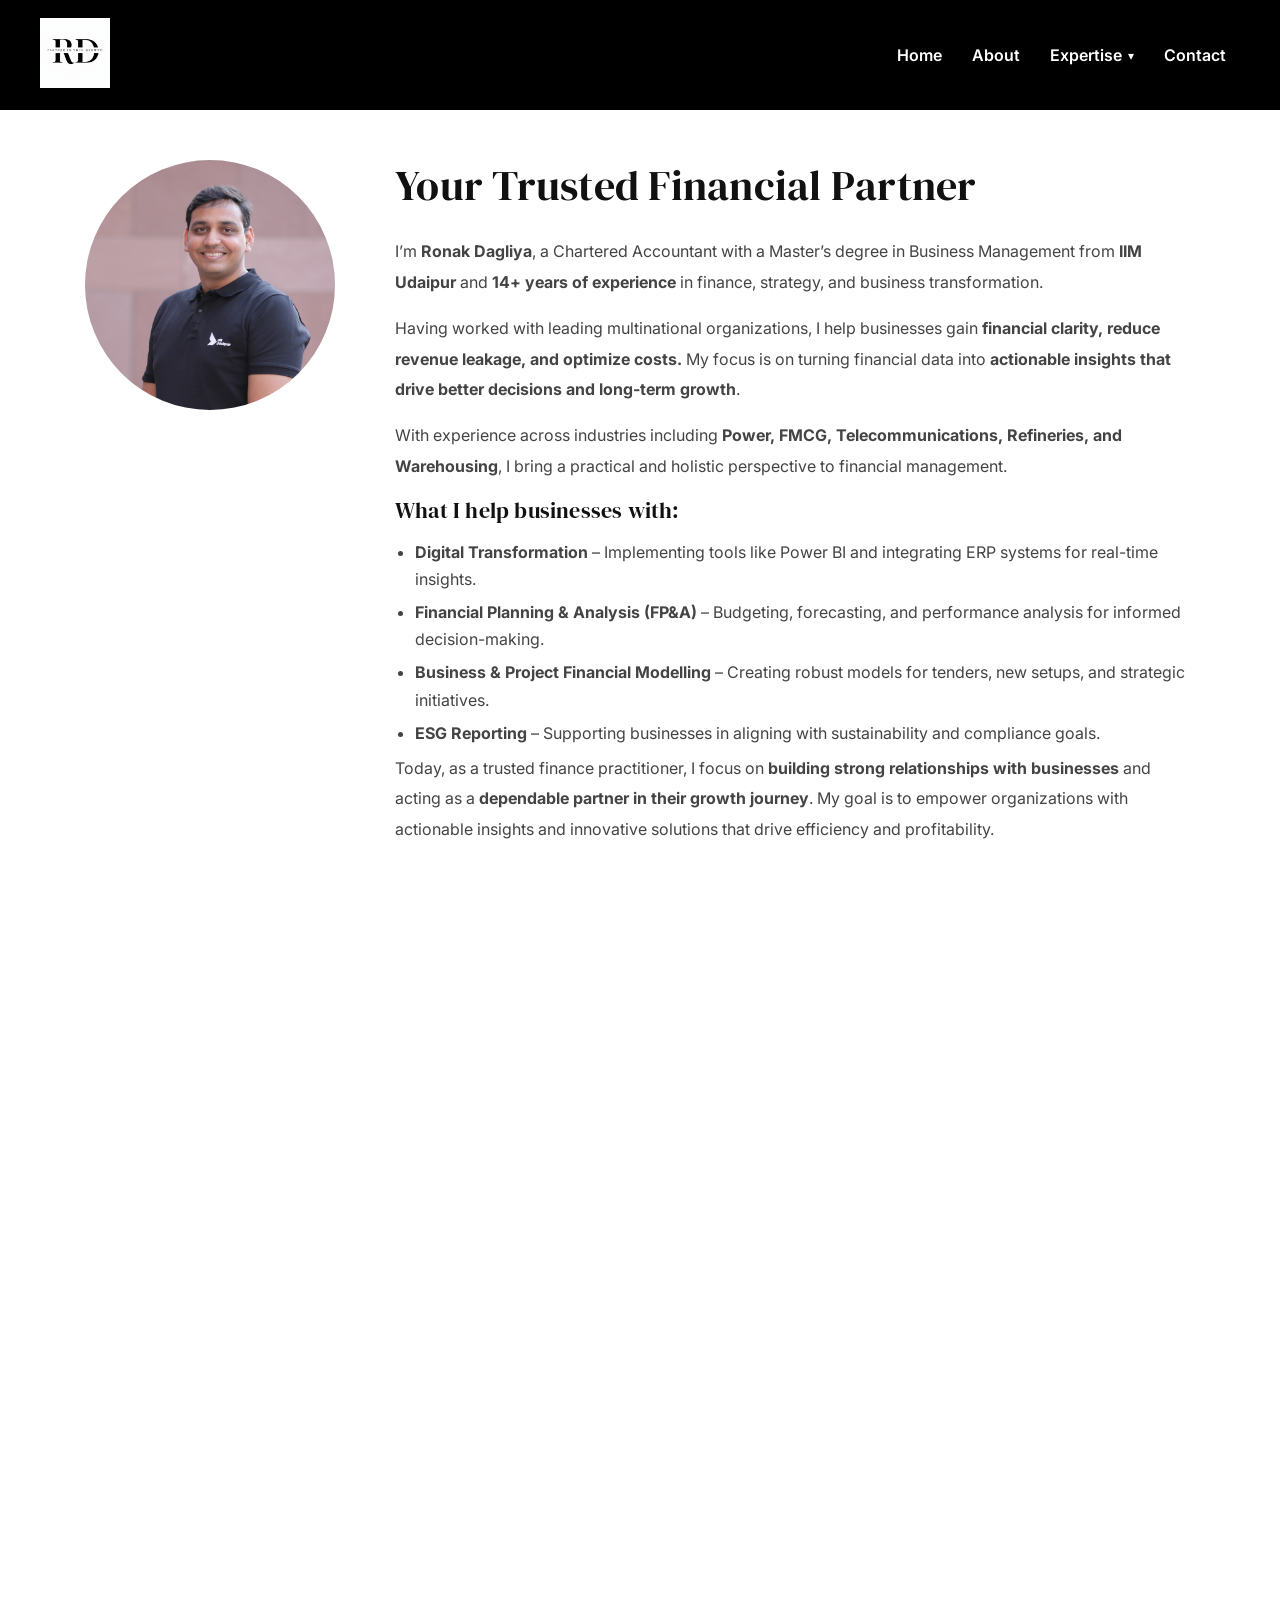
<file: about.html>
<!DOCTYPE html>
<html lang="en">
<head>
  <meta charset="UTF-8">

  <!-- Mobile responsiveness -->
  <meta name="viewport" content="width=device-width, initial-scale=1.0">

  <!-- Page Title -->
  <title>About Ronak Dagliya | Chartered Accountant</title>

  <!-- Meta Description -->
  <meta name="description" content="Learn more about Ronak Dagliya, a Chartered Accountant providing taxation, audit, compliance and financial advisory services for businesses and individuals.">

  <!-- Author -->
  <meta name="author" content="Ronak Dagliya">

  <!-- Search Engine Indexing -->
  <meta name="robots" content="index, follow">

  <!-- Open Graph (social media preview) -->
  <meta property="og:title" content="CA Ronak Dagliya | Chartered Accountant">
<meta property="og:description" content="Professional expertise in taxation, audit, compliance and financial advisory services.">
<meta property="og:type" content="website">
<meta property="og:url" content="https://caronakdagliya.com/">

<meta property="og:image" content="https://caronakdagliya.com/logo.png">
<meta property="og:image:secure_url" content="https://caronakdagliya.com/logo.png">
<meta property="og:image:type" content="image/png">
<meta property="og:image:width" content="1200">
<meta property="og:image:height" content="630">

<meta name="twitter:card" content="summary_large_image">
<meta name="twitter:image" content="https://caronakdagliya.com/logo.png">
  <!-- Fonts -->
  <link href="https://fonts.googleapis.com/css2?family=DM+Serif+Display&family=Inter:wght@400;500;600&display=swap" rel="stylesheet">

  <!-- Page Styles -->
  <link rel="stylesheet" href="about.css">
</head>

<body>

<!-- NAVBAR -->
<!-- NAVBAR -->
<nav class="navbar">

  <!-- LOGO OUTSIDE (same as homepage) -->
  <div class="brand">
    <a href="index.html"><img src="logo.png" alt="Logo"></a>
  </div>

  <ul class="nav-list" id="navMenu">

    <li class="nav-item"><a href="index.html">Home</a></li>

    <!-- FIXED ABOUT -->
    <li class="nav-item active">
      <a href="about.html">About</a>
    </li>

    <!-- EXACT HOMEPAGE STRUCTURE -->
    <li class="nav-item dropdown">

      <a href="expertise.html" class="expertise-link">
        Expertise
      </a>

      <span class="arrow expertise-toggle">▾</span>

      <ul class="dropdown-menu">
        <li><a href="BusinessDashboard.html">Business Dashboards</a></li>
        <li><a href="FinancialModelling.html">Financial Modelling</a></li>
        <li><a href="BusinessParterning.html">Business Partnering</a></li>
        <li><a href="BPO.html">Business Process Outsourcing</a></li>
        <li><a href="Project.html">Project Management</a></li>
      </ul>

    </li>

    <li class="nav-item"><a href="contact.html">Contact</a></li>

  </ul>

  <div class="menu-toggle">☰</div>

</nav>


<main class="container">

  <!-- ABOUT -->
  <section class="about-wrapper">
    <div class="about-photo">
      <img src="profilepic.jpg" alt="Profile">
    </div>

    <div class="about-text">
      <h2>Your Trusted Financial Partner</h2>
      <p>I’m <b>Ronak Dagliya</b>, a Chartered Accountant with a Master’s degree in Business Management from <b>IIM Udaipur</b> and <b>14+ years of experience</b> in finance, strategy, and business transformation.</p>
      <p>Having worked with leading multinational organizations, I help businesses gain <b>financial clarity, reduce revenue leakage, and optimize costs.</b> My focus is on turning financial data into <b>actionable insights that drive better decisions and long-term growth</b>.</p>
      <p>With experience across industries including <b>Power, FMCG, Telecommunications, Refineries, and Warehousing</b>, I bring a practical and holistic perspective to financial management.</p>
      <p></p>
      <h3>What I help businesses with:</h3>
      <ul class="about-list">
        <li><b>Digital Transformation</b> – Implementing tools like Power BI and integrating ERP systems for real-time insights.</li>
        <li><b>Financial Planning & Analysis (FP&A)</b> – Budgeting, forecasting, and performance analysis for informed decision-making.</li>
        <li><b>Business & Project Financial Modelling</b> – Creating robust models for tenders, new setups, and strategic initiatives.</li>
        <li><b>ESG Reporting</b> – Supporting businesses in aligning with sustainability and compliance goals.</li>
      </ul>
      <p>Today, as a trusted finance practitioner, I focus on <b>building strong relationships with businesses</b> and acting as a <b>dependable partner in their growth journey</b>. My goal is to empower organizations with actionable insights and innovative solutions that drive efficiency and profitability.</p>

    </div>
  </section>

  <!-- EDUCATION -->
<section class="journey-block">

<h2>Education</h2>

<div class="journey-cards">

<div class="journey-card">
<h3>Chartered Accountant</h3>
<span>2008 – 2011</span>
<p>Taxation, audit and accounting.</p>
</div>

<div class="journey-card">
<h3>MBA — IIM Udaipur</h3>
<span>2022-2024</span>
<p>Strategy, leadership and decision-making.</p>
</div>

<div class="journey-card">
<h3>CPA</h3>
<span>Ongoing</span>
<p>US taxation, auditing and accounting.</p>
</div>

<div class="journey-card">
<h3>Continuous Learning</h3>
<span>Ongoing</span>
<p>Upskilling in advisory, finance and digital tools.</p>
</div>

</div>

</section>


<!-- PROFESSIONAL JOURNEY -->
<section class="journey-block">

<h2>Professional Journey</h2>

<div class="journey-cards">

<div class="journey-card">
<h3>PwC</h3>
<span>Early Career: 2008 - 2012</span>
<p>Audits - Statutory, SOX, Foreign reportings</p>
</div>

<div class="journey-card">
<h3>L&T</h3>
<span>2012 - 2016</span>
<p>MIS, project management, AR, Treasury</p>
</div>

<div class="journey-card">
<h3>Secure Meters</h3>
<span>2016 - 2025</span>
<p>Business Partnering, MIS and Treasury</p>
</div>

<div class="journey-card">
<h3>BG Advisors</h3>
<span>Nov 2025 – Present</span>
<p>Partnered advisory practice supporting businesses</p>
</div>

</div>

</section>

</main>

<footer class="site-footer">
  <p>© 2026 Ronak Dagliya | Chartered Accountants</p>
  <p>Udaipur, Rajasthan</p>
</footer>

<script>
const toggle = document.querySelector(".menu-toggle");
const nav = document.querySelector(".nav-list");

toggle.addEventListener("click", () => {
    nav.classList.toggle("mobile-open");
});

// dropdown arrow click
document.querySelectorAll(".expertise-toggle").forEach(arrow => {
    arrow.addEventListener("click", function(e) {

        if(window.innerWidth <= 768){
            e.preventDefault();
            e.stopPropagation();

            const dropdown = this.closest(".dropdown");
            dropdown.classList.toggle("open");
        }

    });
});
</script>

</body>
</html>
</file>
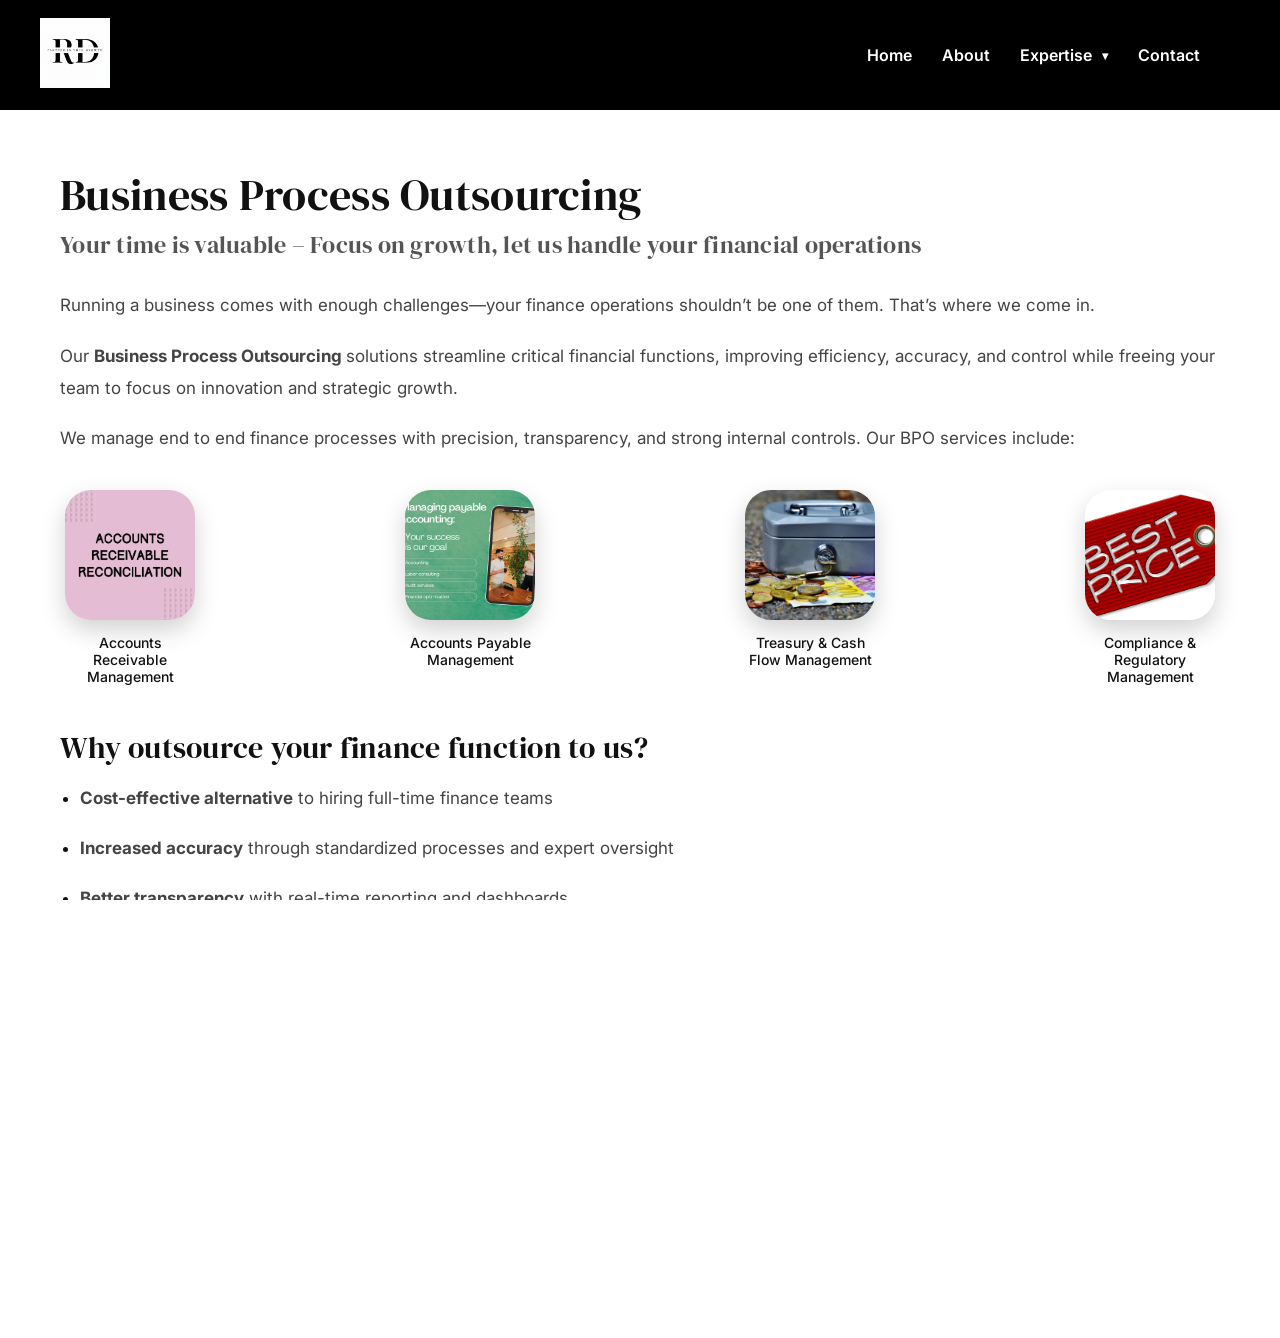
<file: BPO.html>
<!DOCTYPE html>
<html lang="en">
<head>
  <meta charset="UTF-8">

  <!-- Mobile responsiveness -->
  <meta name="viewport" content="width=device-width, initial-scale=1.0">

  <!-- Page Title -->
  <title>Business Process Outsourcing | CA Ronak Dagliya</title>

  <!-- Meta Description -->
  <meta name="description" content="Business Process Outsourcing services by Chartered Accountant Ronak Dagliya including accounting support, financial management, compliance handling and operational efficiency for businesses.">

  <!-- Author -->
  <meta name="author" content="Ronak Dagliya">

  <!-- Search Engine Indexing -->
  <meta name="robots" content="index, follow">

  <!-- Open Graph (social preview) -->
  <meta property="og:title" content="CA Ronak Dagliya | Chartered Accountant">
<meta property="og:description" content="Professional expertise in taxation, audit, compliance and financial advisory services.">
<meta property="og:type" content="website">
<meta property="og:url" content="https://caronakdagliya.com/">

<meta property="og:image" content="https://caronakdagliya.com/logo.png">
<meta property="og:image:secure_url" content="https://caronakdagliya.com/logo.png">
<meta property="og:image:type" content="image/png">
<meta property="og:image:width" content="1200">
<meta property="og:image:height" content="630">

<meta name="twitter:card" content="summary_large_image">
<meta name="twitter:image" content="https://caronakdagliya.com/logo.png">

  <!-- Fonts -->
  <link href="https://fonts.googleapis.com/css2?family=DM+Serif+Display&family=Inter:wght@400;500;600&display=swap" rel="stylesheet">

  <!-- Page Styles -->
  <link rel="stylesheet" href="BusinessDashboard.css">
</head>

<body>

<!-- NAVBAR -->
<nav class="navbar">
  <div class="brand">
    <a href="index.html"><img src="logo.png" alt="Logo"></a>
  </div>
<ul class="nav-list" id="navMenu">



<li class="nav-item"><a href="index.html">Home</a></li>
<li class="nav-item"><a href="about.html">About</a></li>

<li class="nav-item dropdown">
<a href="expertise.html" class="expertise-link">
        Expertise
      </a>

      <span class="arrow expertise-toggle">▾</span>


<ul class="dropdown-menu">
<li><a href="BusinessDashboard.html">Business Dashboards</a></li>
<li><a href="FinancialModelling.html">Financial Modelling</a></li>
<li><a href="BusinessParterning.html">Business Partnering</a></li>
<li  class="active"><a href="BPO.html">Business Process Outsourcing</a></li>
<li><a href="Project.html">Project Management</a></li>
</ul>

</li>

<li class="nav-item"><a href="contact.html">Contact</a></li>

</ul>
<div class="menu-toggle">☰</div>
</nav>

<!-- MAIN -->
<main class="container">

<section class="service-hero">

<h1>Business Process Outsourcing</h1>
<h2>Your time is valuable – Focus on growth, let us handle your financial operations</h2>

</section>


<section class="service-content">

<p>
Running a business comes with enough challenges—your finance operations shouldn’t be one of them. That’s where we come in.
</p>

<p>
  Our <b>Business Process Outsourcing </b>solutions streamline critical financial functions, improving efficiency, accuracy, and control while freeing your team to focus on innovation and strategic growth.
</p>

<p>
  We manage end to end finance processes with precision, transparency, and strong internal controls. Our BPO services include:
</p>




<div class="kpi-grid">

<div class="kpi-item" data-tooltip="Efficient invoicing and collections to maintain healthy cash flow.">
<img src="outsourcing1.png">
<span>Accounts Receivable Management  </span>
</div>

<div class="kpi-item" data-tooltip="We streamline vendor payments, expense tracking, and approval workflows to improve cost control and supplier relationships.">
<img src="outsourcing2.png">
<span>Accounts Payable Management  </span>
</div>

<div class="kpi-item" data-tooltip="Cash monitoring, fund allocation, and liquidity planning to maintain strong financial stability.">
<img src="outsourcing3.jpg">
<span>Treasury & Cash Flow Management  </span>
</div>

<div class="kpi-item" data-tooltip="End-to-end compliance management to keep your business fully compliant.">
<img src="outsourcing4.jpg">
<span>Compliance & Regulatory Management</span>
</div>



</div>

<h3 class="section-heading">Why outsource your finance function to us?</h3>

<ul>
  <li><p><b>Cost-effective alternative</b> to hiring full-time finance teams</p></li>
  <li><p><b>Increased accuracy</b> through standardized processes and expert oversight</p></li>
  <li><p><b>Better transparency</b> with real-time reporting and dashboards</p></li>
  <li><p><b>Reduced operational workload</b>, allowing focus on strategic priorities</p></li>
  <li><p><b>Scalable solutions</b> that grow with your business</p></li>
  <li><p><b>Reliable, error-free financial management</b></p></li>
</ul>

<p>
If you’re looking for a partner who cares about your business as much as you do, we’re here to help. Our goal is to make your day to day easier, your processes smoother, and your financial management more reliable. Let us take the operational load off your plate, so you can focus on building, scaling, and doing the work you love. <b>We act as your finance team with optimised cost and 100% accountability</b>.
</p>


</section>

</main>


<footer class="site-footer">
<p>© 2026 Ronak Dagliya | Chartered Accountants</p>
<p>Udaipur, Rajasthan</p>
</footer>

<script>
const toggle = document.querySelector(".menu-toggle");
const nav = document.querySelector(".nav-list");

toggle.addEventListener("click", () => {
    nav.classList.toggle("mobile-open");
});

// dropdown arrow click
document.querySelectorAll(".expertise-toggle").forEach(arrow => {
    arrow.addEventListener("click", function(e) {

        if(window.innerWidth <= 768){
            e.preventDefault();
            e.stopPropagation();

            const dropdown = this.closest(".dropdown");
            dropdown.classList.toggle("open");
        }

    });
});
</script>

</body>
</html>
</file>
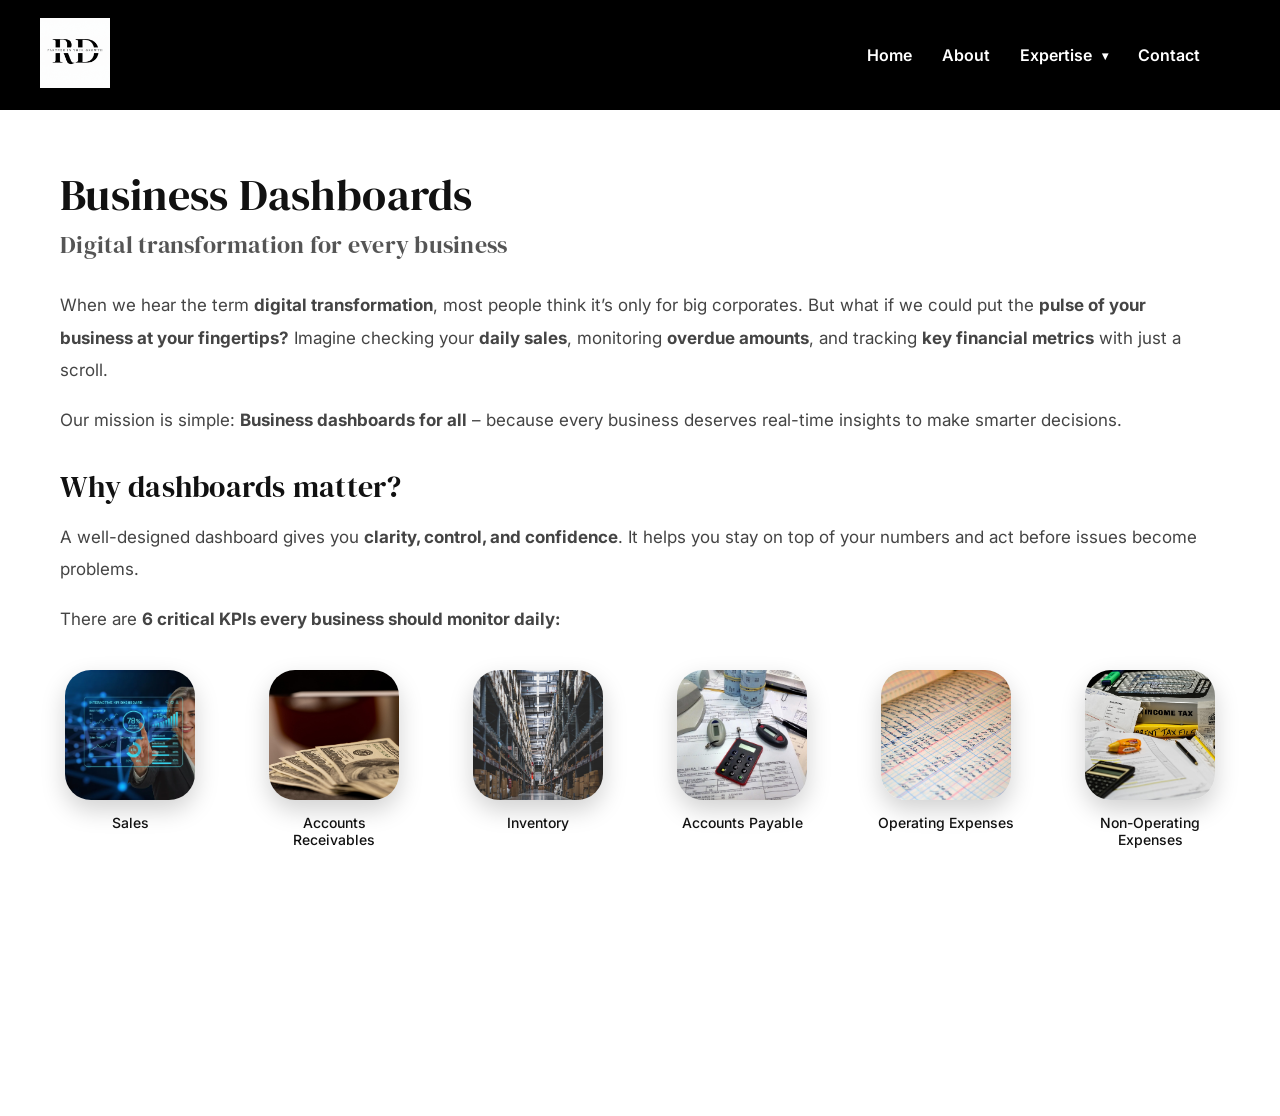
<file: BusinessDashboard.html>
<!DOCTYPE html>
<html lang="en">
<head>
  <meta charset="UTF-8">

  <!-- Mobile responsiveness -->
  <meta name="viewport" content="width=device-width, initial-scale=1.0">

  <!-- Page Title -->
  <title>Business Dashboards | CA Ronak Dagliya</title>

  <!-- Meta Description -->
  <meta name="description" content="Interactive business dashboards by Chartered Accountant Ronak Dagliya providing real-time insights into financial performance, costs, margins and key business metrics.">

  <!-- Author -->
  <meta name="author" content="Ronak Dagliya">

  <!-- Search Engine Indexing -->
  <meta name="robots" content="index, follow">

  <!-- Open Graph (social preview) -->
  <meta property="og:title" content="CA Ronak Dagliya | Chartered Accountant">
<meta property="og:description" content="Professional expertise in taxation, audit, compliance and financial advisory services.">
<meta property="og:type" content="website">
<meta property="og:url" content="https://caronakdagliya.com/">

<meta property="og:image" content="https://caronakdagliya.com/logo.png">
<meta property="og:image:secure_url" content="https://caronakdagliya.com/logo.png">
<meta property="og:image:type" content="image/png">
<meta property="og:image:width" content="1200">
<meta property="og:image:height" content="630">

<meta name="twitter:card" content="summary_large_image">
<meta name="twitter:image" content="https://caronakdagliya.com/logo.png">

  <!-- Fonts -->
  <link href="https://fonts.googleapis.com/css2?family=DM+Serif+Display&family=Inter:wght@400;500;600&display=swap" rel="stylesheet">

  <!-- Page Styles -->
  <link rel="stylesheet" href="BusinessDashboard.css">
</head>

<body>

<!-- NAVBAR -->
<nav class="navbar">
  <div class="brand">
    <a href="index.html"><img src="logo.png" alt="Logo"></a>
  </div>
<ul class="nav-list" id="navMenu">



<li class="nav-item"><a href="index.html">Home</a></li>
<li class="nav-item"><a href="about.html">About</a></li>

<li class="nav-item dropdown">
<a href="expertise.html" class="expertise-link">
        Expertise
      </a>

      <span class="arrow expertise-toggle">▾</span>


<ul class="dropdown-menu">
<li class="active"><a href="BusinessDashboard.html">Business Dashboards</a></li>
<li><a href="FinancialModelling.html">Financial Modelling</a></li>
<li><a href="BusinessParterning.html">Business Partnering</a></li>
<li><a href="BPO.html">Business Process Outsourcing</a></li>
<li><a href="Project.html">Project Management</a></li>
</ul>

</li>

<li class="nav-item"><a href="contact.html">Contact</a></li>

</ul>
<div class="menu-toggle">☰</div>
</nav>

<!-- MAIN -->
<main class="container">

<section class="service-hero">

<h1>Business Dashboards</h1>
<h2>Digital transformation for every business</h2>

</section>


<section class="service-content">

<p>
When we hear the term <b>digital transformation</b>, most people think it’s only for big corporates. But what if we could put the <b>pulse of your business at your fingertips?</b> Imagine checking your <b>daily sales</b>, monitoring <b>overdue amounts</b>, and tracking <b>key financial metrics</b> with just a scroll.
</p>

<p>
Our mission is simple: <b>Business dashboards for all</b> – because every business deserves real-time insights to make smarter decisions.
</p>

<h3 class="section-heading">Why dashboards matter?</h3>

<p>
A well-designed dashboard gives you <b>clarity, control, and confidence</b>. It helps you stay on top of your numbers and act before issues become problems.
</p>

<p>
There are <b>6 critical KPIs every business should monitor daily:</b>
</p>

<div class="kpi-grid">

<div class="kpi-item" data-tooltip="Track revenue trends and identify growth opportunities.">
<img src="dashboard1.webp">
<span>Sales</span>
</div>

<div class="kpi-item" data-tooltip="Monitor overdue payments and improve cash flow.">
<img src="dashboard2.webp">
<span>Accounts Receivables</span>
</div>

<div class="kpi-item" data-tooltip="Optimize stock levels to reduce holding costs and avoid shortages.">
<img src="dashboard3.jpg">
<span>Inventory</span>
</div>

<div class="kpi-item" data-tooltip="Manage vendor payments and maintain healthy relationships.">
<img src="dashboard4.jpg">
<span>Accounts Payable</span>
</div>

<div class="kpi-item" data-tooltip="Keep a close eye on costs to maintain profitability.">
<img src="dashboard5.jpg">
<span>Operating Expenses</span>
</div>

<div class="kpi-item" data-tooltip="Identify and control expenses that don’t directly contribute to operations.">
<img src="dashboard6.jpg">
<span>Non-Operating Expenses</span>
</div>

</div>


<p>
We design <b>custom dashboards</b> using tools like <b>Power BI</b>, integrated with your ERP or accounting systems, to give you <b>real-time visibility</b> into these KPIs.
</p>

</section>

</main>


<footer class="site-footer">
<p>© 2026 Ronak Dagliya | Chartered Accountants</p>
<p>Udaipur, Rajasthan</p>
</footer>
<script>
const toggle = document.querySelector(".menu-toggle");
const nav = document.querySelector(".nav-list");

toggle.addEventListener("click", () => {
    nav.classList.toggle("mobile-open");
});

// dropdown arrow click
document.querySelectorAll(".expertise-toggle").forEach(arrow => {
    arrow.addEventListener("click", function(e) {

        if(window.innerWidth <= 768){
            e.preventDefault();
            e.stopPropagation();

            const dropdown = this.closest(".dropdown");
            dropdown.classList.toggle("open");
        }

    });
});
</script>
</body>
</html>
</file>
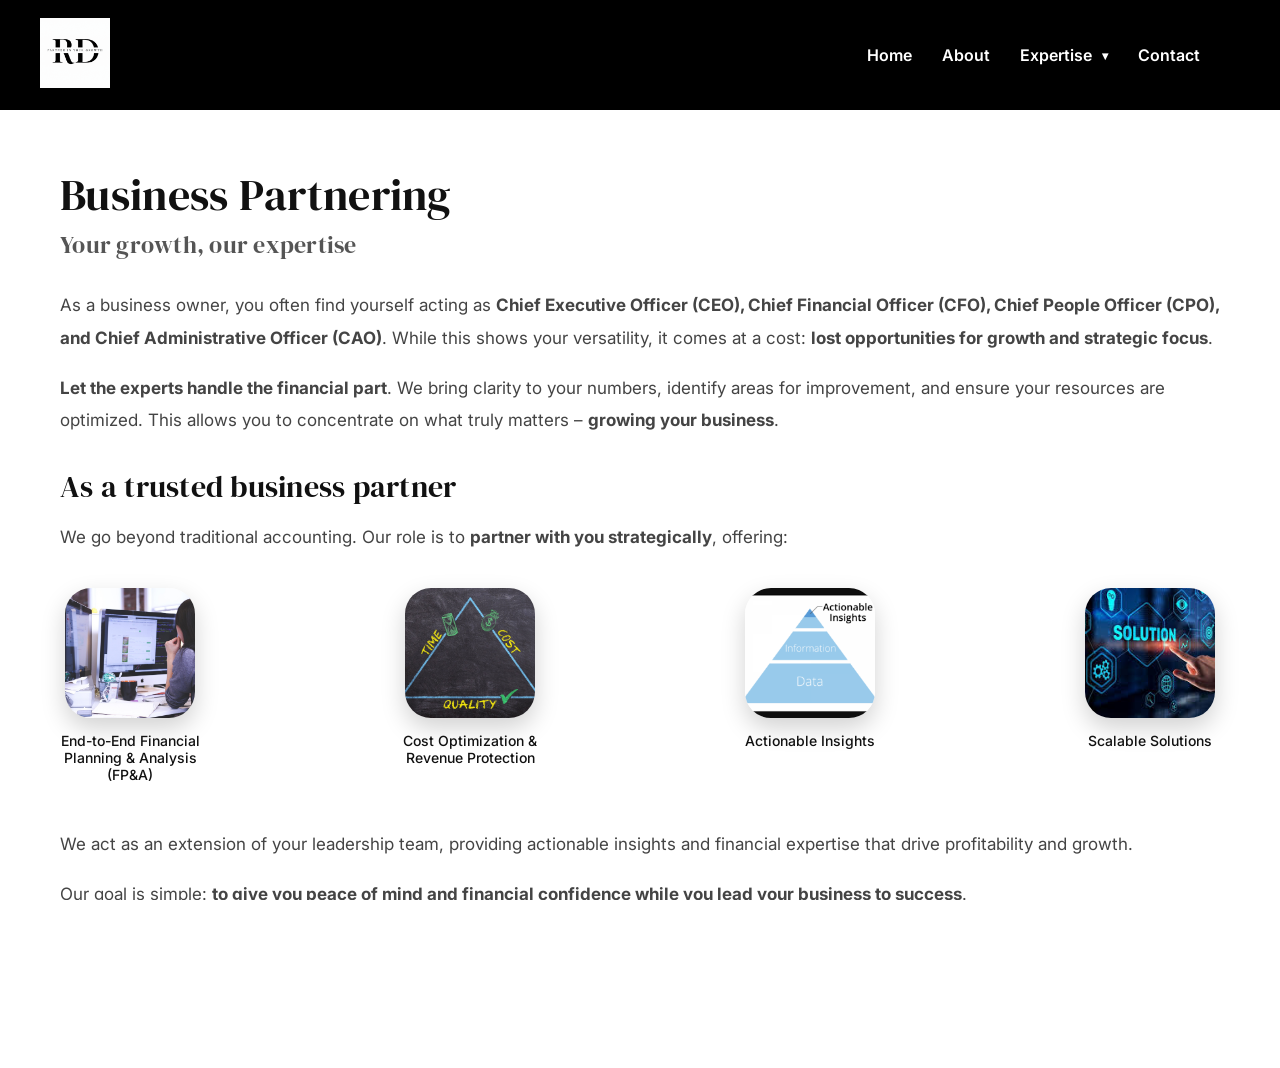
<file: BusinessParterning.html>
<!DOCTYPE html>
<html lang="en">
<head>
  <meta charset="UTF-8">

  <!-- Mobile responsiveness -->
  <meta name="viewport" content="width=device-width, initial-scale=1.0">

  <!-- Page Title -->
  <title>Business Partnering | CA Ronak Dagliya</title>

  <!-- Meta Description -->
  <meta name="description" content="Strategic business partnering services by Chartered Accountant Ronak Dagliya helping businesses improve financial planning, decision making and long-term growth.">

  <!-- Author -->
  <meta name="author" content="Ronak Dagliya">

  <!-- Search Engine Indexing -->
  <meta name="robots" content="index, follow">

  <!-- Open Graph (social preview) -->
  <meta property="og:title" content="CA Ronak Dagliya | Chartered Accountant">
<meta property="og:description" content="Professional expertise in taxation, audit, compliance and financial advisory services.">
<meta property="og:type" content="website">
<meta property="og:url" content="https://caronakdagliya.com/">

<meta property="og:image" content="https://caronakdagliya.com/logo.png">
<meta property="og:image:secure_url" content="https://caronakdagliya.com/logo.png">
<meta property="og:image:type" content="image/png">
<meta property="og:image:width" content="1200">
<meta property="og:image:height" content="630">

<meta name="twitter:card" content="summary_large_image">
<meta name="twitter:image" content="https://caronakdagliya.com/logo.png">
  <!-- Fonts -->
  <link href="https://fonts.googleapis.com/css2?family=DM+Serif+Display&family=Inter:wght@400;500;600&display=swap" rel="stylesheet">

  <!-- Page Styles -->
  <link rel="stylesheet" href="BusinessDashboard.css">
</head>

<body>

<!-- NAVBAR -->
<nav class="navbar">
  <div class="brand">
    <a href="index.html"><img src="logo.png" alt="Logo"></a>
  </div>
<ul class="nav-list" id="navMenu">



<li class="nav-item"><a href="index.html">Home</a></li>
<li class="nav-item"><a href="about.html">About</a></li>

<li class="nav-item dropdown">
<a href="expertise.html" class="expertise-link">
        Expertise
      </a>

      <span class="arrow expertise-toggle">▾</span>


<ul class="dropdown-menu">
<li><a href="BusinessDashboard.html">Business Dashboards</a></li>
<li><a href="FinancialModelling.html">Financial Modelling</a></li>
<li class="active"><a href="BusinessParterning.html">Business Partnering</a></li>
<li><a href="BPO.html">Business Process Outsourcing</a></li>
<li><a href="Project.html">Project Management</a></li>
</ul>

</li>

<li class="nav-item"><a href="contact.html">Contact</a></li>

</ul>
<div class="menu-toggle">☰</div>
</nav>

<!-- MAIN -->
<main class="container">

<section class="service-hero">

<h1>Business Partnering</h1>
<h2>Your growth, our expertise</h2>

</section>


<section class="service-content">

<p>
As a business owner, you often find yourself acting as <b>Chief Executive Officer (CEO), Chief Financial Officer (CFO), Chief People Officer (CPO), and Chief Administrative Officer (CAO)</b>. While this shows your versatility, it comes at a cost: <b>lost opportunities for growth and strategic focus</b>.
</p>

<p>
  <b>Let the experts handle the financial part</b>. We bring clarity to your numbers, identify areas for improvement, and ensure your resources are optimized. This allows you to concentrate on what truly matters – <b>growing your business</b>.
</p>



<h3 class="section-heading">As a trusted business partner</h3>

<p>We go beyond traditional accounting. Our role is to <b>partner with you strategically</b>, offering:</p>



<div class="kpi-grid">

<div class="kpi-item" data-tooltip="From budgeting and forecasting to performance tracking.">
<img src="partnering1.jpg">
<span>End-to-End Financial Planning & Analysis (FP&A) </span>
</div>

<div class="kpi-item" data-tooltip="Ensuring no leakage and maximum efficiency.">
<img src="partnering2.jpg">
<span>Cost Optimization & Revenue Protection  </span>
</div>

<div class="kpi-item" data-tooltip="Turning data into decisions that drive growth.">
<img src="partnering3.png">
<span>Actionable Insights</span>
</div>

<div class="kpi-item" data-tooltip="Whether you’re a startup or an established enterprise, we adapt to your needs.">
<img src="partnering4.jpg">
<span>Scalable Solutions</span>
</div>



</div>



<p>
We act as an extension of your leadership team, providing actionable insights and financial expertise that drive profitability and growth.
</p>
<p>Our goal is simple: <b>to give you peace of mind and financial confidence while you lead your business to success</b>.</p>

</section>

</main>


<footer class="site-footer">
<p>© 2026 Ronak Dagliya | Chartered Accountants</p>
<p>Udaipur, Rajasthan</p>
</footer>

<script>
const toggle = document.querySelector(".menu-toggle");
const nav = document.querySelector(".nav-list");

toggle.addEventListener("click", () => {
    nav.classList.toggle("mobile-open");
});

// dropdown arrow click
document.querySelectorAll(".expertise-toggle").forEach(arrow => {
    arrow.addEventListener("click", function(e) {

        if(window.innerWidth <= 768){
            e.preventDefault();
            e.stopPropagation();

            const dropdown = this.closest(".dropdown");
            dropdown.classList.toggle("open");
        }

    });
});
</script>

</body>
</html>
</file>
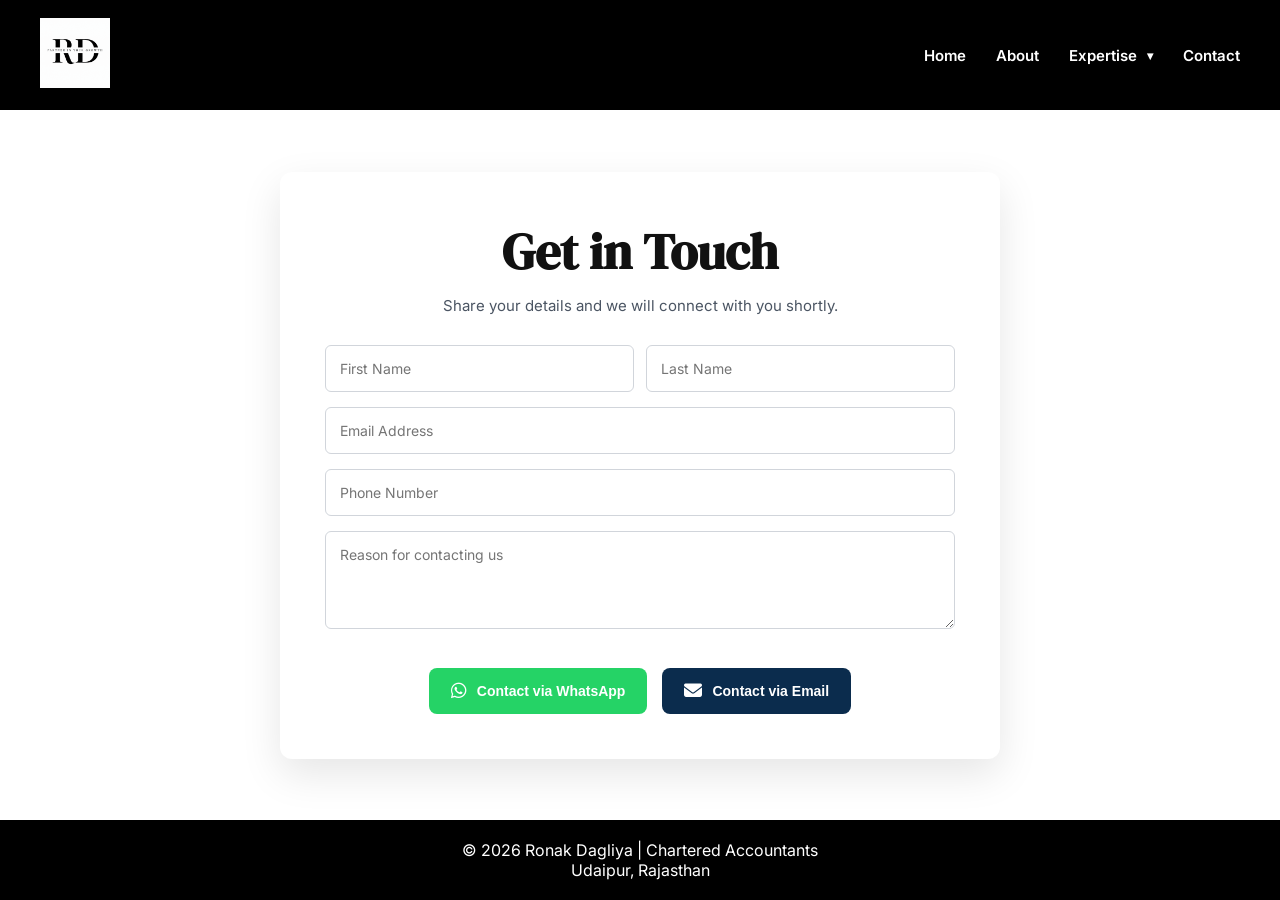
<file: contact.html>
<!DOCTYPE html>
<html lang="en">
<head>
  <meta charset="UTF-8">

  <!-- Mobile responsiveness -->
  <meta name="viewport" content="width=device-width, initial-scale=1.0">

  <!-- Page Title -->
  <title>Contact Ronak Dagliya | Chartered Accountant</title>

  <!-- Meta Description -->
  <meta name="description" content="Learn more about Ronak Dagliya, a Chartered Accountant providing taxation, audit, compliance and financial advisory services for businesses and individuals.">

  <!-- Author -->
  <meta name="author" content="Ronak Dagliya">

  <!-- Search Engine Indexing -->
  <meta name="robots" content="index, follow">

  <!-- Open Graph (social media preview) -->
  <meta property="og:title" content="CA Ronak Dagliya | Chartered Accountant">
<meta property="og:description" content="Professional expertise in taxation, audit, compliance and financial advisory services.">
<meta property="og:type" content="website">
<meta property="og:url" content="https://caronakdagliya.com/">

<meta property="og:image" content="https://caronakdagliya.com/logo.png">
<meta property="og:image:secure_url" content="https://caronakdagliya.com/logo.png">
<meta property="og:image:type" content="image/png">
<meta property="og:image:width" content="1200">
<meta property="og:image:height" content="630">

<meta name="twitter:card" content="summary_large_image">
<meta name="twitter:image" content="https://caronakdagliya.com/logo.png">

  <!-- Fonts -->
  <link href="https://fonts.googleapis.com/css2?family=DM+Serif+Display&family=Inter:wght@400;500;600&display=swap" rel="stylesheet">

  <!-- Page Styles -->
  <link rel="stylesheet" href="contact.css">

  <link rel="stylesheet" href="https://cdnjs.cloudflare.com/ajax/libs/font-awesome/6.5.0/css/all.min.css">
</head>

<body>

<!-- NAVBAR -->

<nav class="navbar">
  <div class="brand">
    <a href="index.html"><img src="logo.png" alt="Logo"></a>
  </div>
<ul class="nav-list" id="navMenu">



<li class="nav-item"><a href="index.html">Home</a></li>
<li class="nav-item"><a href="about.html">About</a></li>

<li class="nav-item dropdown">
      <a href="expertise.html" class="expertise-link">
        Expertise
      </a>

      <span class="arrow expertise-toggle">▾</span>
<ul class="dropdown-menu">
<li><a href="BusinessDashboard.html">Business Dashboards</a></li>
<li><a href="FinancialModelling.html">Financial Modelling</a></li>
<li><a href="BusinessParterning.html">Business Partnering</a></li>
<li><a href="BPO.html">Business Process Outsourcing</a></li>
<li><a href="Project.html">Project Management</a></li>
</ul>

</li>

<li class="nav-item active"><a href="contact.html">Contact</a></li>

</ul>
<div class="menu-toggle" onclick="toggleMenu()">☰</div>
</nav>


<!-- PAGE -->

<main class="container">

<section class="contact-section">

<div class="contact-card">

<h1>Get in Touch</h1>

<p class="contact-sub">
Share your details and we will connect with you shortly.
</p>


<form id="contactForm" class="contact-form">

<div class="form-row">

<input type="text" id="firstName" placeholder="First Name" required>

<input type="text" id="lastName" placeholder="Last Name" required>

</div>

<input type="email" id="email" placeholder="Email Address" required>

<input type="tel" id="phone" placeholder="Phone Number" required>

<textarea id="reason" rows="4" placeholder="Reason for contacting us" required></textarea>

</form>


<div class="contact-actions">

<button onclick="sendWhatsApp()" class="contact-btn whatsapp">
<i class="fa-brands fa-whatsapp"></i>
Contact via WhatsApp
</button>

<button type="button" onclick="sendEmail()" class="contact-btn email">
<i class="fa-solid fa-envelope"></i>
Contact via Email
</button>

</div>

</div>

</section>

</main>


<footer class="site-footer">
<p>© 2026 Ronak Dagliya | Chartered Accountants</p>
<p>Udaipur, Rajasthan</p>
</footer>

<script>
const toggle = document.querySelector(".menu-toggle");
const nav = document.querySelector(".nav-list");

toggle.addEventListener("click", () => {
    nav.classList.toggle("mobile-open");
});

// dropdown arrow click
document.querySelectorAll(".expertise-toggle").forEach(arrow => {
    arrow.addEventListener("click", function(e) {

        if(window.innerWidth <= 768){
            e.preventDefault();
            e.stopPropagation();

            const dropdown = this.closest(".dropdown");
            dropdown.classList.toggle("open");
        }

    });
});
</script>
<script src="contact.js"></script>
</body>
</html>
</file>
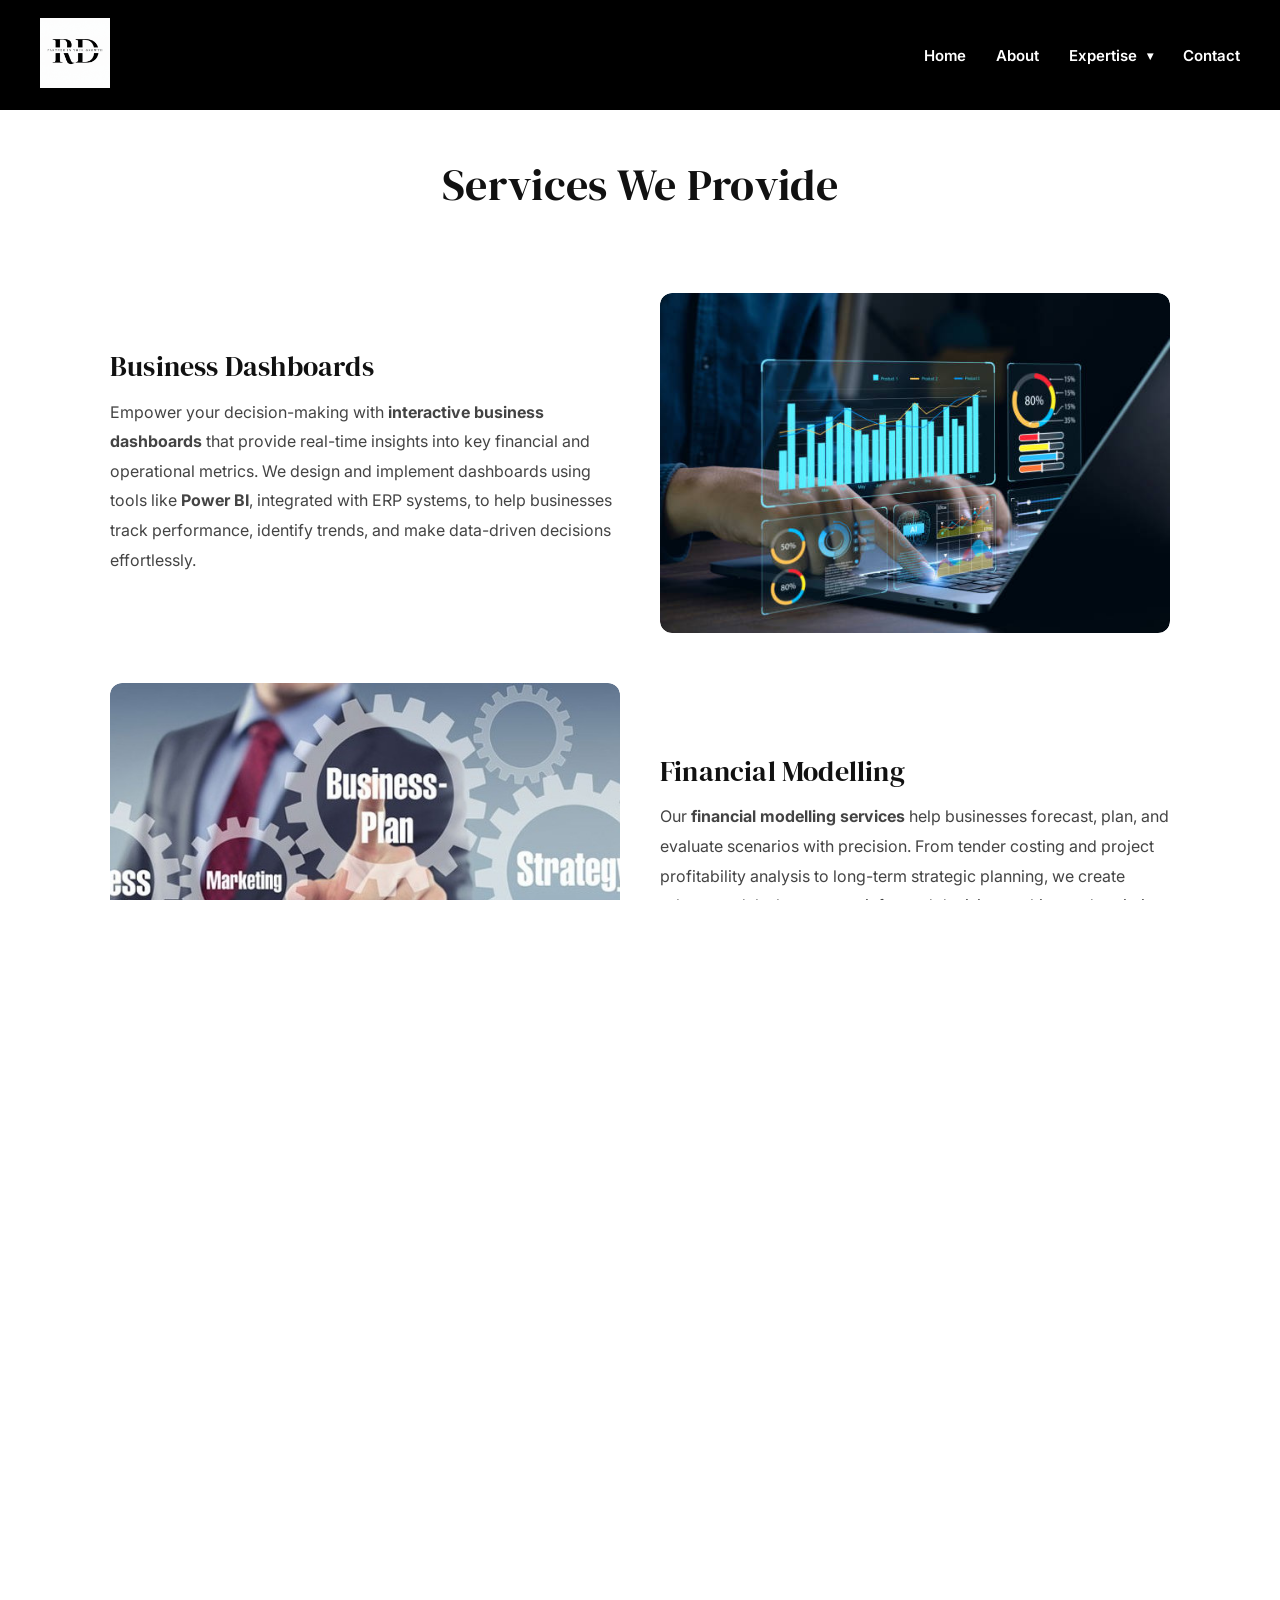
<file: expertise.html>
<!DOCTYPE html>
<html lang="en">
<head>
  <meta charset="UTF-8">

  <!-- Mobile responsiveness -->
  <meta name="viewport" content="width=device-width, initial-scale=1.0">

  <!-- Page Title -->
  <title>Expertise | CA Ronak Dagliya | Chartered Accountant</title>

  <!-- Meta Description -->
  <meta name="description" content="Explore the professional expertise of Chartered Accountant Ronak Dagliya including taxation, audit, financial advisory, compliance management and strategic business support.">

  <!-- Author -->
  <meta name="author" content="Ronak Dagliya">

  <!-- Search Engine Indexing -->
  <meta name="robots" content="index, follow">

  <!-- Open Graph (social preview) -->
  <meta property="og:title" content="CA Ronak Dagliya | Chartered Accountant">
<meta property="og:description" content="Professional expertise in taxation, audit, compliance and financial advisory services.">
<meta property="og:type" content="website">
<meta property="og:url" content="https://caronakdagliya.com/">

<meta property="og:image" content="https://caronakdagliya.com/logo.png">
<meta property="og:image:secure_url" content="https://caronakdagliya.com/logo.png">
<meta property="og:image:type" content="image/png">
<meta property="og:image:width" content="1200">
<meta property="og:image:height" content="630">

<meta name="twitter:card" content="summary_large_image">
<meta name="twitter:image" content="https://caronakdagliya.com/logo.png">

  <!-- Google Fonts -->
  <link href="https://fonts.googleapis.com/css2?family=DM+Serif+Display&family=Inter:wght@400;500;600&display=swap" rel="stylesheet">

  <!-- Page Styles -->
  <link rel="stylesheet" href="expertise.css">
</head>

<body>
    <nav class="navbar">
      <div class="brand">
    <a href="index.html"><img src="logo.png" alt="Logo"></a>
  </div>
  <ul class="nav-list" id="navMenu">
    <li class="nav-item"><a href="index.html">Home</a></li>
    <li class="nav-item">
      <a href="about.html">About</a>
    </li>

    <li class="nav-item dropdown">
      <a href="expertise.html" class="expertise-link">
        Expertise
      </a>

      <span class="arrow expertise-toggle">▾</span>

      
      <ul class="dropdown-menu">
        <li><a href="BusinessDashboard.html">Business Dashboards</a></li>
        <li><a href="FinancialModelling.html">Financial Modelling</a></li>
        <li><a href="BusinessParterning.html">Business Partnering</a></li>
        <li><a href="BPO.html">Business Process Outsourcing</a></li>
        <li><a href="Project.html">Project Management</a></li>
      </ul>
    </li>

    <li class="nav-item">
      <a href="contact.html">Contact</a>
    </li>
  </ul>
  <div class="menu-toggle" onclick="toggleMenu()">☰</div>
</nav>




<div class="container">

  <div class="services-heading">
    <h1>Services We Provide</h1>
  </div>

  <!-- SECTION 1 -->
  <div class="expertise-block fade">
    <div class="exp-text">
      <h2><a href="BusinessDashboard.html">Business Dashboards</a></h2>
      <p>
        Empower your decision-making with <b>interactive business dashboards</b> that provide real-time insights into key financial and operational metrics. We design and implement dashboards using tools like <b>Power BI</b>, integrated with ERP systems, to help businesses track performance, identify trends, and make data-driven decisions effortlessly.
      </p>
    </div>

    <div class="exp-image">
      <img src="businessdashboard.jpg" alt="Dashboard">
    </div>
  </div>

  <!-- SECTION 2 -->
  <div class="expertise-block reverse fade">
    <div class="exp-image">
      <img src="businessmodelling.jpeg" alt="Analytics">
    </div>

    <div class="exp-text">
      <h2><a href="FinancialModelling.html">Financial Modelling</a></h2>
      <p>
        Our <b>financial modelling services</b> help businesses forecast, plan, and evaluate scenarios with precision. From tender costing and project profitability analysis to long-term strategic planning, we create robust models that support informed decision-making and optimize resource allocation.
      </p>
    </div>
  </div>

  <!-- SECTION 3 -->
  <div class="expertise-block fade">
    <div class="exp-text">
      <h2><a href="BusinessParterning.html">Business Partnering</a></h2>
      <p>
        We act as a <b>trusted business partner</b>, working closely with leadership teams to align financial strategies with organizational goals. <b>We provide end-to-end financial planning and analysis (FP&A) support</b>, ensuring clarity in financial performance, cost optimization, and revenue protection. Our approach empowers businesses to make informed decisions and achieve sustainable growth.
      </p>
    </div>

    <div class="exp-image">
      <img src="businesspartnering.avif" alt="Business Support">
    </div>
  </div>

  <!-- SECTION 4 -->
  <div class="expertise-block reverse fade">
    <div class="exp-image">
      <img src="businessprocessoutsourcing.webp" alt="Outsourcing">
    </div>

    <div class="exp-text">
      <h2><a href="BPO.html">Business Process Outsourcing</a></h2>
      <p>
        We let you focus on growing your business while we take care of your finances. Our <b>business process outsourcing solutions</b> are designed to streamline operations and enhance efficiency. We manage critical finance functions such as accounts receivable, accounts payable, treasury, and compliance, ensuring <b>accuracy, transparency, and cost-effectiveness</b>. By outsourcing these processes to us, you gain more time and resources to concentrate on your core business activities while we deliver reliable financial management.
      </p>
    </div>
  </div>

  <!-- SECTION 5 -->
  <div class="expertise-block fade">
    <div class="exp-text">
      <h2><a href="Project.html">Project / Contract Management</a></h2>
      <p>
        <b>What is the IRR of your project, and how far is it from the budget?</b> Don’t let your project team relax while your profitability suffers. <b>Our project and contract management services</b> ensure complete financial control and transparency throughout the project lifecycle.
Our project and contract management services cover financial planning, cash flow analysis, and profitability tracking for complex projects. We help businesses set up processes, monitor costs, and ensure timely execution, reducing risks and maximizing returns.

      </p>
    </div>

    <div class="exp-image">
      <img src="projectmanagement.jpg" alt="Projects">
    </div>
  </div>

</div>


    
<footer class="site-footer">
  <p>© 2026 Ronak Dagliya | Chartered Accountants</p>
  <p>Udaipur, Rajasthan</p>
</footer>


<script>
const toggle = document.querySelector(".menu-toggle");
const nav = document.querySelector(".nav-list");

toggle.addEventListener("click", () => {
    nav.classList.toggle("mobile-open");
});

// dropdown arrow click
document.querySelectorAll(".expertise-toggle").forEach(arrow => {
    arrow.addEventListener("click", function(e) {

        if(window.innerWidth <= 768){
            e.preventDefault();
            e.stopPropagation();

            const dropdown = this.closest(".dropdown");
            dropdown.classList.toggle("open");
        }

    });
});
</script>
</body>
</html>
</file>
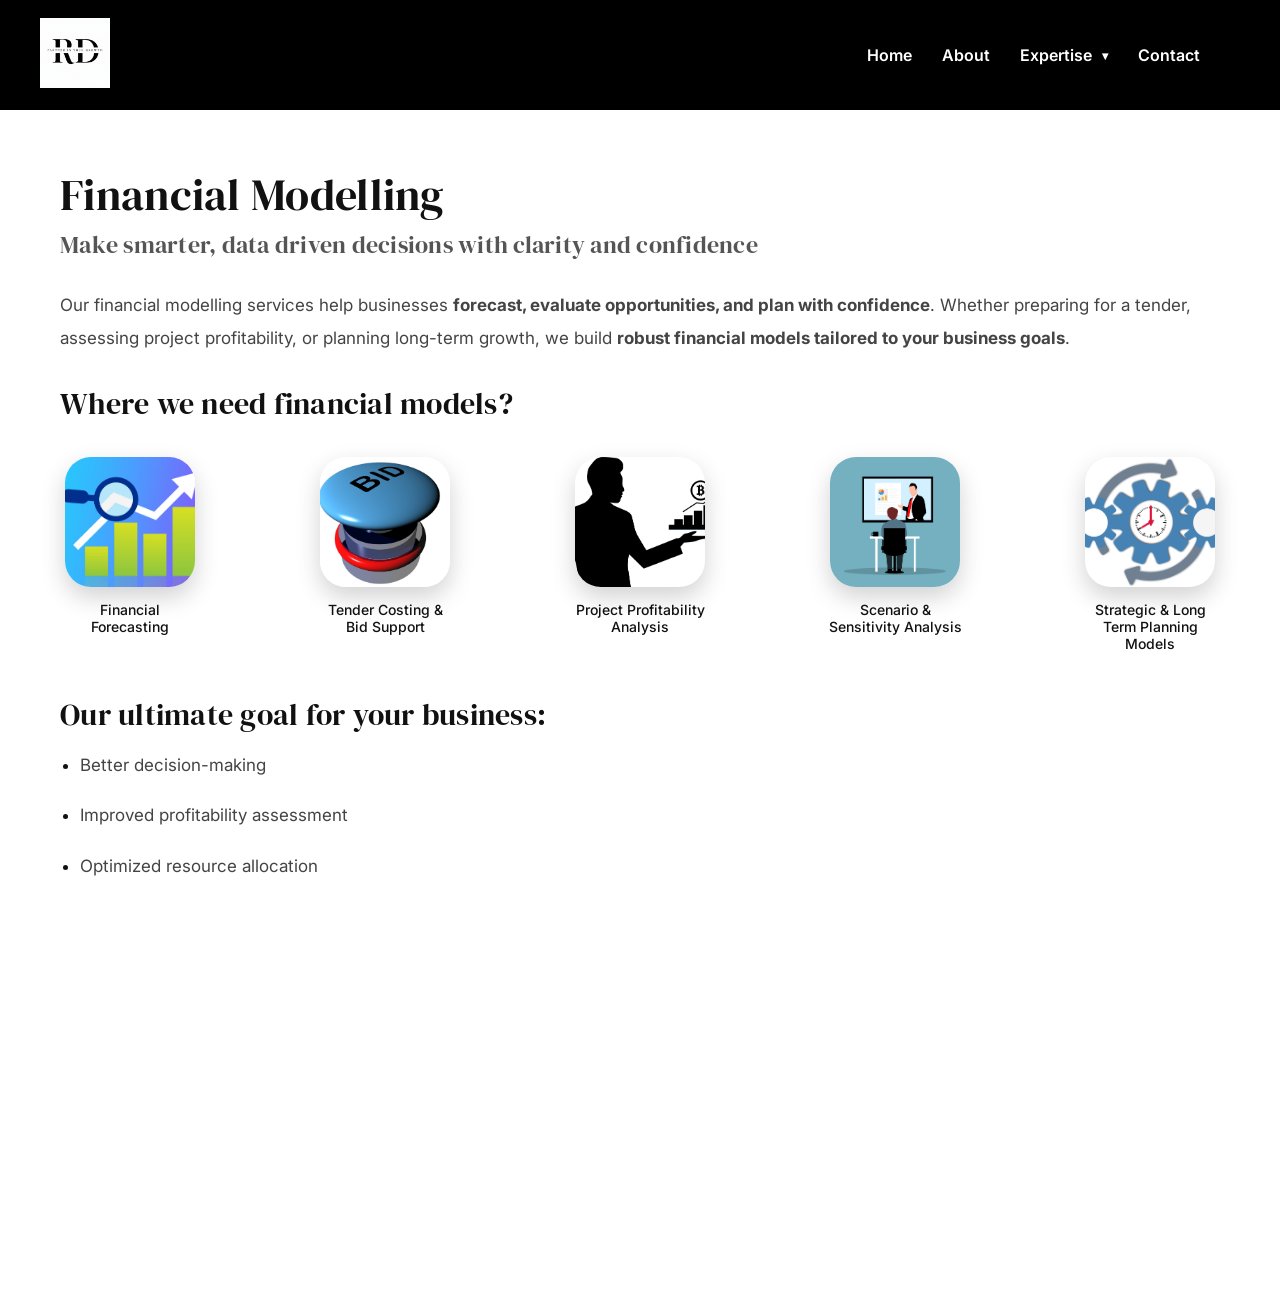
<file: FinancialModelling.html>
<!DOCTYPE html>
<html lang="en">
<head>
  <meta charset="UTF-8">

  <!-- Mobile responsiveness -->
  <meta name="viewport" content="width=device-width, initial-scale=1.0">

  <!-- Page Title -->
  <title>Financial Modelling | CA Ronak Dagliya</title>

  <!-- Meta Description -->
  <meta name="description" content="Financial modelling services by Chartered Accountant Ronak Dagliya including forecasting, financial planning, investment analysis and strategic decision support for businesses.">

  <!-- Author -->
  <meta name="author" content="Ronak Dagliya">

  <!-- Search Engine Indexing -->
  <meta name="robots" content="index, follow">

  <!-- Open Graph (social preview) -->
  <meta property="og:title" content="CA Ronak Dagliya | Chartered Accountant">
<meta property="og:description" content="Professional expertise in taxation, audit, compliance and financial advisory services.">
<meta property="og:type" content="website">
<meta property="og:url" content="https://caronakdagliya.com/">

<meta property="og:image" content="https://caronakdagliya.com/logo.png">
<meta property="og:image:secure_url" content="https://caronakdagliya.com/logo.png">
<meta property="og:image:type" content="image/png">
<meta property="og:image:width" content="1200">
<meta property="og:image:height" content="630">

<meta name="twitter:card" content="summary_large_image">
<meta name="twitter:image" content="https://caronakdagliya.com/logo.png">

  <!-- Fonts -->
  <link href="https://fonts.googleapis.com/css2?family=DM+Serif+Display&family=Inter:wght@400;500;600&display=swap" rel="stylesheet">

  <!-- Page Styles -->
  <link rel="stylesheet" href="BusinessDashboard.css">
</head>

<body>

<!-- NAVBAR -->
<nav class="navbar">
  <div class="brand">
    <a href="index.html"><img src="logo.png" alt="Logo"></a>
  </div>
<ul class="nav-list" id="navMenu">



<li class="nav-item"><a href="index.html">Home</a></li>
<li class="nav-item"><a href="about.html">About</a></li>

<li class="nav-item dropdown">
<a href="expertise.html" class="expertise-link">
        Expertise
      </a>

      <span class="arrow expertise-toggle">▾</span>


<ul class="dropdown-menu">
<li><a href="BusinessDashboard.html">Business Dashboards</a></li>
<li class="active"><a href="FinancialModelling.html">Financial Modelling</a></li>
<li><a href="BusinessParterning.html">Business Partnering</a></li>
<li><a href="BPO.html">Business Process Outsourcing</a></li>
<li><a href="Project.html">Project Management</a></li>
</ul>

</li>

<li class="nav-item"><a href="contact.html">Contact</a></li>

</ul>
<div class="menu-toggle">☰</div>
</nav>

<!-- MAIN -->
<main class="container">

<section class="service-hero">

<h1>Financial Modelling </h1>
<h2>Make smarter, data driven decisions with clarity and confidence</h2>

</section>


<section class="service-content">

<p>
Our financial modelling services help businesses <b>forecast, evaluate opportunities, and plan with confidence</b>. Whether preparing for a tender, assessing project profitability, or planning long-term growth, we build <b>robust financial models tailored to your business goals</b>.
</p>



<h3 class="section-heading">Where we need financial models?</h3>



<div class="kpi-grid">

<div class="kpi-item" data-tooltip="Forecast revenues, costs, cash flows, and profitability for informed decisions.">
<img src="modelling1.jpg">
<span>Financial Forecasting </span>
</div>

<div class="kpi-item" data-tooltip="Estimate tender costs, margins, and risks accurately to submit competitive yet profitable bids.">
<img src="modelling2.jpg">
<span>Tender Costing & Bid Support </span>
</div>

<div class="kpi-item" data-tooltip="Assess project viability by analysing cost structures, break-even points, sensitivities, and long-term returns.">
<img src="modelling3.png">
<span>Project Profitability Analysis </span>
</div>

<div class="kpi-item" data-tooltip="Analyse how pricing, demand, inflation, and financing affect outcomes through best-, worst-, and expected-case scenarios.">
<img src="modelling4.png">
<span>Scenario & Sensitivity Analysis </span>
</div>

<div class="kpi-item" data-tooltip="Financial modelling for strategic growth and investment decisions.">
<img src="modelling5.png">
<span>Strategic & Long Term Planning Models </span>
</div>

</div>

<h3 class="section-heading">Our ultimate goal for your business:</h3>

<ul>
  <li><p>Better decision-making</p></li>
  <li><p>Improved profitability assessment</p></li>
  <li><p>Optimized resource allocation</p></li>
  <li><p>Reduced financial risks</p></li>
  <li><p>Stronger strategic planning</p></li>
</ul>

<p>
If you want to understand your numbers better, explore different scenarios with confidence, or plan your next big move, we’re here to help. Our financial models are built to give you clarity, accuracy, and insights you can actually use. Let’s turn your ideas, assumptions, and data into a roadmap you can trust. 
</p>
<p><b>Ready to make clearer, smarter financial decisions? Reach out to us.</b></p>

</section>

</main>


<footer class="site-footer">
<p>© 2026 Ronak Dagliya | Chartered Accountants</p>
<p>Udaipur, Rajasthan</p>
</footer>


<script>
const toggle = document.querySelector(".menu-toggle");
const nav = document.querySelector(".nav-list");

toggle.addEventListener("click", () => {
    nav.classList.toggle("mobile-open");
});

// dropdown arrow click
document.querySelectorAll(".expertise-toggle").forEach(arrow => {
    arrow.addEventListener("click", function(e) {

        if(window.innerWidth <= 768){
            e.preventDefault();
            e.stopPropagation();

            const dropdown = this.closest(".dropdown");
            dropdown.classList.toggle("open");
        }

    });
});
</script>
</body>
</html>
</file>
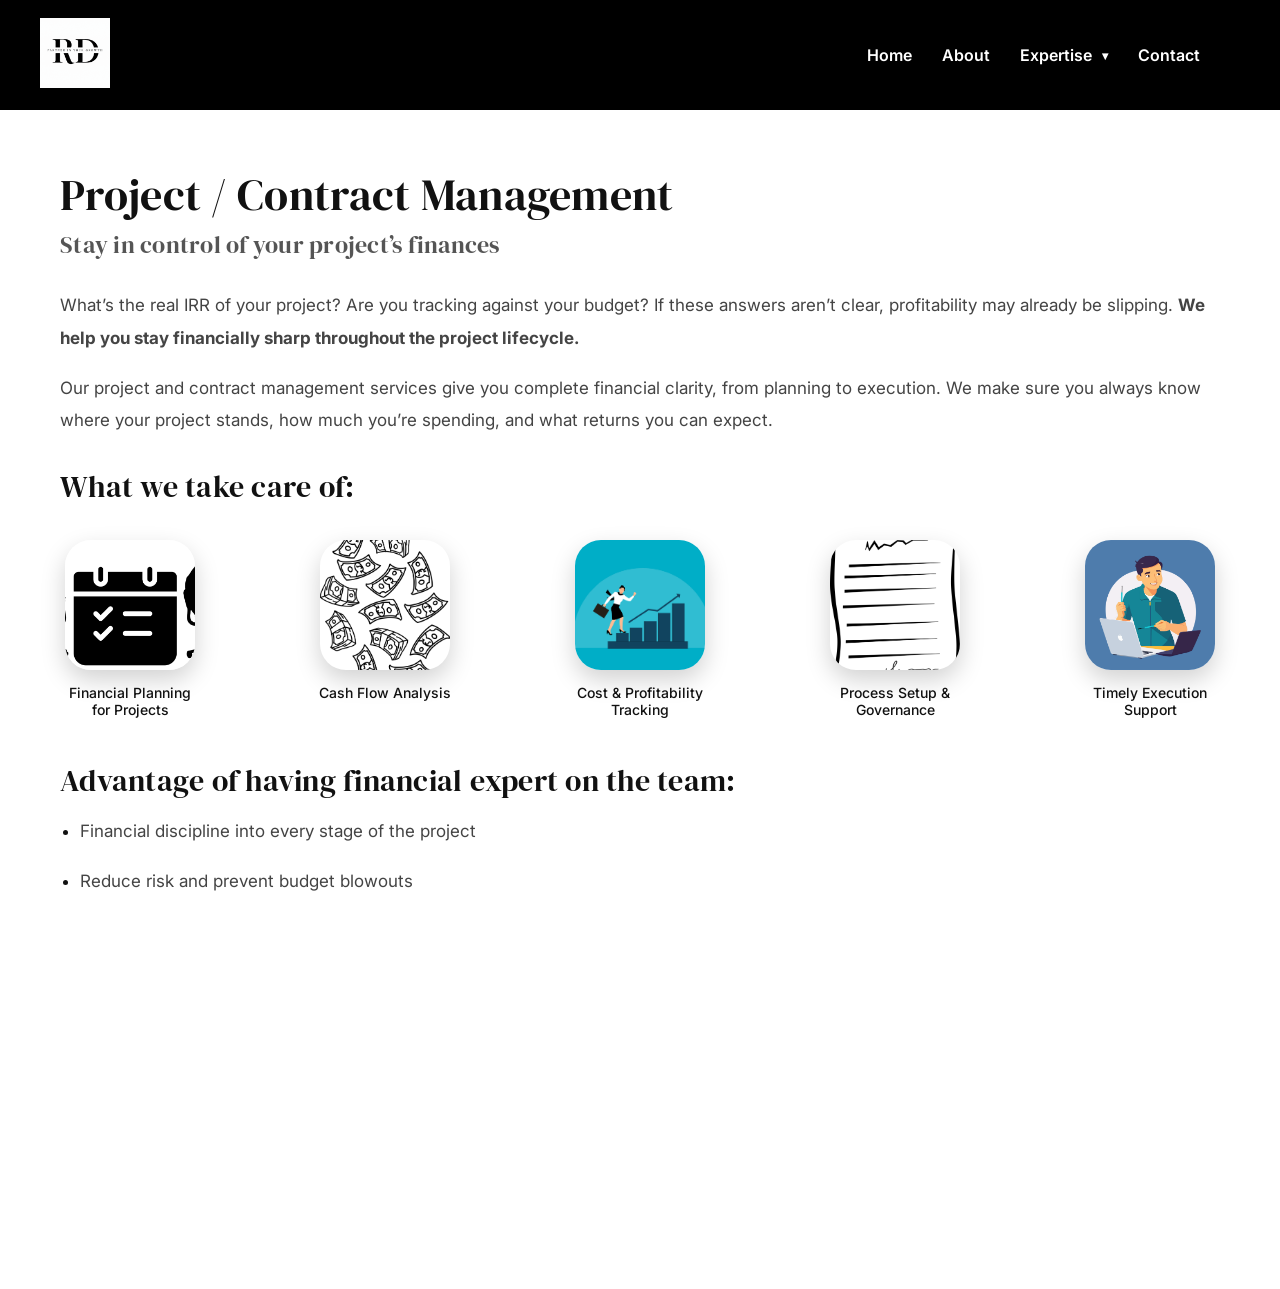
<file: Project.html>
<!DOCTYPE html>
<html lang="en">
<head>
  <meta charset="UTF-8">

  <!-- Mobile responsiveness -->
  <meta name="viewport" content="width=device-width, initial-scale=1.0">

  <!-- Page Title -->
  <title>Project Management | CA Ronak Dagliya</title>

  <!-- Meta Description -->
  <meta name="description" content="Project management services by Chartered Accountant Ronak Dagliya helping businesses monitor budgets, control costs, track progress and ensure financial efficiency in projects.">

  <!-- Author -->
  <meta name="author" content="Ronak Dagliya">

  <!-- Search Engine Indexing -->
  <meta name="robots" content="index, follow">

  <!-- Open Graph (social preview) -->
  <meta property="og:title" content="CA Ronak Dagliya | Chartered Accountant">
<meta property="og:description" content="Professional expertise in taxation, audit, compliance and financial advisory services.">
<meta property="og:type" content="website">
<meta property="og:url" content="https://caronakdagliya.com/">

<meta property="og:image" content="https://caronakdagliya.com/logo.png">
<meta property="og:image:secure_url" content="https://caronakdagliya.com/logo.png">
<meta property="og:image:type" content="image/png">
<meta property="og:image:width" content="1200">
<meta property="og:image:height" content="630">

<meta name="twitter:card" content="summary_large_image">
<meta name="twitter:image" content="https://caronakdagliya.com/logo.png">
  <!-- Fonts -->
  <link href="https://fonts.googleapis.com/css2?family=DM+Serif+Display&family=Inter:wght@400;500;600&display=swap" rel="stylesheet">

  <!-- Page Styles -->
  <link rel="stylesheet" href="BusinessDashboard.css">
</head>

<body>

<!-- NAVBAR -->
<nav class="navbar">
  <div class="brand">
    <a href="index.html"><img src="logo.png" alt="Logo"></a>
  </div>
<ul class="nav-list" id="navMenu">



<li class="nav-item"><a href="index.html">Home</a></li>
<li class="nav-item"><a href="about.html">About</a></li>

<li class="nav-item dropdown">
<a href="expertise.html" class="expertise-link">
        Expertise
      </a>

      <span class="arrow expertise-toggle">▾</span>


<ul class="dropdown-menu">
<li><a href="BusinessDashboard.html">Business Dashboards</a></li>
<li><a href="FinancialModelling.html">Financial Modelling</a></li>
<li><a href="BusinessParterning.html">Business Partnering</a></li>
<li><a href="BPO.html">Business Process Outsourcing</a></li>
<li  class="active"><a href="Project.html">Project Management</a></li>
</ul>

</li>

<li class="nav-item"><a href="contact.html">Contact</a></li>

</ul>
<div class="menu-toggle">☰</div>
</nav>

<!-- MAIN -->
<main class="container">

<section class="service-hero">

<h1>Project / Contract Management  </h1>
<h2>Stay in control of your project’s finances</h2>

</section>


<section class="service-content">

<p>
What’s the real IRR of your project? Are you tracking against your budget? If these answers aren’t clear, profitability may already be slipping. <b>We help you stay financially sharp throughout the project lifecycle.</b>
</p>

<p>
    Our project and contract management services give you complete financial clarity, from planning to execution. We make sure you always know where your project stands, how much you’re spending, and what returns you can expect.
</p>



<h3 class="section-heading">What we take care of:</h3>



<div class="kpi-grid">

<div class="kpi-item" data-tooltip="Financial forecasting and budgeting to keep projects on track from day one.">
<img src="project1.png">
<span>Financial Planning for Projects </span>
</div>

<div class="kpi-item" data-tooltip="We monitor inflows, outflows, working capital, and billing cycles to maintain clear visibility over project liquidity and funding needs.">
<img src="project2.png">
<span>Cash Flow Analysis </span>
</div>

<div class="kpi-item" data-tooltip="Real-time insights into project margins, cost escalations, variances, and expected returns—no surprises, only clarity.">
<img src="project3.png">
<span>Cost & Profitability Tracking </span>
</div>

<div class="kpi-item" data-tooltip="We establish strong controls, approval systems, and monitoring tools to keep teams aligned and accountable.">
<img src="project4.png">
<span>Process Setup & Governance  </span>
</div>

<div class="kpi-item" data-tooltip="Early risk detection to keep projects on schedule and within budget.">
<img src="project5.png">
<span>Timely Execution Support  </span>
</div>

</div>

<h3 class="section-heading">Advantage of having financial expert on the team:</h3>

<ul>
  <li><p>Financial discipline into every stage of the project</p></li>
  <li><p>Reduce risk and prevent budget blowouts</p></li>
  <li><p>Visibility of accurate IRR for promoters, managers, and investors</p></li>
  <li><p>Maximize returns and keep margins healthy</p></li>
  <li><p>Transparency, accountability, and data-driven decisions</p></li>
</ul>

<p>
With our structured approach and financial oversight, you can worry less about overruns and surprises and focus more on delivering successful, high return projects. Let’s work together to make your projects more predictable, more efficient, and ultimately more profitable. 
</p>

</section>

</main>


<footer class="site-footer">
<p>© 2026 Ronak Dagliya | Chartered Accountants</p>
<p>Udaipur, Rajasthan</p>
</footer>

<script>
const toggle = document.querySelector(".menu-toggle");
const nav = document.querySelector(".nav-list");

toggle.addEventListener("click", () => {
    nav.classList.toggle("mobile-open");
});

// dropdown arrow click
document.querySelectorAll(".expertise-toggle").forEach(arrow => {
    arrow.addEventListener("click", function(e) {

        if(window.innerWidth <= 768){
            e.preventDefault();
            e.stopPropagation();

            const dropdown = this.closest(".dropdown");
            dropdown.classList.toggle("open");
        }

    });
});
</script>
</body>
</html>
</file>
<file: about.css>
/* RESET */
* {
  margin: 0;
  padding: 0;
  box-sizing: border-box;
}

html, body {
  width: 100%;
  height: 100%;
  overflow-x: hidden;
}

body {
  display: flex;
  flex-direction: column;
  font-family: "Inter", sans-serif;
  background:#ffffff;
}


/* ================= TYPOGRAPHY ================= */

h1{
font-family:"DM Serif Display", serif;
font-weight:400;
letter-spacing:.3px;
line-height:1.15;
margin-bottom:18px;
}

h2{
font-family:"DM Serif Display", serif;
font-weight:400;
letter-spacing:.25px;
line-height:1.2;
font-size:32px;
margin-bottom:24px;
color:#111111;
}

h3{
font-family:"DM Serif Display", serif;
font-weight:400;
letter-spacing:.2px;
line-height:1.25;
font-size:22px;
margin-bottom:14px;
color:#111111;
}


/* NAVBAR */

.navbar {
  width: 100%;
  background: #000;
  position: sticky;
  top: 0;
  z-index: 9999;

  height:110px;
  min-height:110px;   /* ADD THIS */
  display:flex;
  align-items:center;
  padding: 0 40px;
}

/* LOGO */
.brand{
  margin-right:auto;
  
}

.brand img{
  height:70px;
  width: auto;
}

/* MENU */
.nav-item{
  display:flex;
  align-items:center;
}

.nav-list {
  display:flex;
  align-items:center;
  gap:30px;
  list-style:none;
}

/* ITEMS */


/* LINKS */
.nav-item a {
  color: #fff;
  text-decoration: none;
  font-weight: 600;
}

.nav-item a:hover{
color:#e5e7eb;
}

/* REMOVE UNDERLINE */
.nav-item.active{
  border-bottom:none;
}


/* DROPDOWN */
.dropdown { 
  position: relative;
  display: flex;
  align-items: center;
 }

.arrow {
  margin-left: 6px;
  font-size: 12px;
  cursor:pointer;
  display:inline-block;
  color:#fff;
  

}

.dropdown-menu {
  position: absolute;
  top: 100%;
  left: 0;
  background: #000;
  list-style: none;
  padding: 8px 0;
  min-width: 260px;
  border-radius: 6px;
  box-shadow: 0 15px 40px rgba(0,0,0,0.4);
  opacity: 0;
  visibility: hidden;
  transform: translateY(10px);
  transition: all 0.25s ease;
  pointer-events:none;
  z-index:2000;
}

.dropdown-menu li a {
  display: block;
  padding: 12px 20px;
  font-size: 13px;
  color: #fff;
  white-space:nowrap;
}

.dropdown-menu li a:hover {
  background: rgba(255,255,255,0.12);
}

.dropdown:hover .dropdown-menu {
  opacity: 1;
  visibility: visible;
  transform: translateY(0);
  pointer-events:auto;
}

.dropdown:hover .arrow {
  transform: rotate(180deg);
}


/* MAIN */
.container {
  flex: 1;
  width: 100%;
  max-width: 1250px;
  margin: auto;
  padding: 0 40px;
}


/* ABOUT */

.about-wrapper{
max-width:1150px;
margin:50px auto;
display:flex;
gap:60px;
align-items:flex-start;
padding:0 20px;
}

.about-photo{
flex-shrink:0;
}

.about-photo img{
width:250px;
height:250px;
border-radius:50%;
object-fit:cover;
}

.about-text h2{
font-size:42px;
margin-bottom:26px;
}

.about-text {
  flex: 1;
}

.about-text p {
  font-size: 16px;
  line-height: 1.9;
  color: #444;
  margin-bottom: 16px;
}

.about-list {
  margin-top: 12px;
  padding-left: 20px;
}

.about-list li {
  font-size: 16px;
  line-height: 1.7;
  color: #444;
  margin-bottom: 6px;
}


/* TIMELINE */

.journey-block {
  max-width: 950px;
  margin: 60px auto;
  text-align: center;
}

.timeline-loop {
  position: relative;
  min-height: 150px;
}

.step {
  position: absolute;
  inset: 0;
  opacity: 0;
  transform: translateX(40px);
  transition: all 0.6s ease;
  background: #fff;
  border-radius: 10px;
  padding: 18px;
}

.step.active {
  opacity: 1;
  transform: translateX(0);
  position: relative;
}

.step.left {
  transform: translateX(-40px);
}

.step h3 {
  font-size:20px;
}

.step span {
  font-size: 13px;
  color: #6B7280;
}


/* PROGRESS BARS */

.progress-bars {
  display: flex;
  justify-content: center;
  gap: 8px;
  margin-top: 14px;
}

.bar {
  width: 10px;
  height: 4px;
  background: #CBD5E1;
  border-radius: 3px;
  cursor: pointer;
  transition: all 0.3s ease;
}

.bar.active {
  background: #0B2C4D;
  width: 25px;
}


/* FOOTER */

.site-footer {
  width: 100%;
  background: #000;
  color: #fff;
  text-align: center;
  padding: 20px;
}


/* ================= JOURNEY CARDS ================= */

.journey-block{
max-width:1100px;
margin:60px auto;
padding:0 20px;
}

.journey-block h2{
text-align:center;
margin-bottom:30px;
}

.journey-cards{
display:flex;
justify-content:center;
gap:24px;
flex-wrap:wrap;
}

.journey-card{

background:#1f2937;

color:#ffffff;

padding:24px;

border-radius:12px;

width:230px;

text-align:center;

box-shadow:0 8px 20px rgba(0,0,0,0.25);

transition:transform 0.25s ease, box-shadow 0.25s ease;

}

.journey-card:hover{

transform:translateY(-6px);

box-shadow:0 14px 30px rgba(0,0,0,0.35);

}

.journey-card h3{

font-size:20px;
margin-bottom:8px;
color:#ffffff;

}

.journey-card span{

display:block;
font-size:13px;
color:#9CA3AF;
margin-bottom:10px;

}

.journey-card p{

font-size:14px;
line-height:1.6;
color:#E5E7EB;

}

.navbar{
  height: 110px;
}


/* ================= RESPONSIVE ================= */

@media (max-width: 900px){

.about-text h2{
font-size:34px;
}

h2{
font-size:28px;
}

h3{
font-size:20px;
}

}

@media (max-width: 600px){

.about-text h2{
font-size:28px;
}

h2{
font-size:24px;
}

h3{
font-size:18px;
}

}

@media (max-width: 420px){

.about-text h2{
font-size:24px;
}

h2{
font-size:22px;
}

}


@media (max-width:768px){

.navbar{
  position:sticky;
  height:70px;
  min-height:70px;   /* ADD THIS */
  padding:0 20px;
  display:flex;
  align-items:center;
}
/* LOGO */
.brand{
  position:absolute;
  left:15px;
  top:50%;
  transform:translateY(-50%);
  z-index:10001;
}

.brand img{
  height:50px;
}

/* HAMBURGER */
.menu-toggle{
  display:flex;
  position:absolute;
  right:20px;
  top:50%;
  transform:translateY(-50%);
  font-size:26px;
  color:#fff;
  cursor:pointer;
  z-index:10002;

  width:40px;
  height:40px;
  align-items:center;
  justify-content:center;
}

/* MENU */
.nav-list{
  display:none;
  flex-direction:column;

  position:absolute;
  top:70px; /* matches navbar height */
  left:0;
  width:100%;

  background:#000;
  padding:20px 0 10px;
  z-index:10000;
}

.nav-list.mobile-open{
  display:flex;
}

/* ITEMS */
.nav-item{
  width:100%;
  text-align:center;
  margin:8px 0;
}

/* LINKS */
.nav-item a{
  display:block;
  width:100%;
  padding:10px 0;
  color:#fff;
}

/* DROPDOWN */
.dropdown{
    display:flex;              /* ADD */
    justify-content:center;    /* ADD */
    align-items:center;        /* ADD */
    gap:3px;                   /* OPTIONAL spacing */
  }

/* TEXT + ARROW */
.dropdown .expertise-link,
.dropdown .arrow{
  display:inline-block;
  vertical-align:middle;
}

.dropdown .expertise-link{
  width:auto;
  padding:10px 6px;
}

/* ARROW */
.arrow{
  color:#fff;
  font-size:14px;
  padding:6px;
  cursor:pointer;
}

/* DROPDOWN MENU */
.dropdown-menu{
  display:none;
  width:100%;
  background:#111;
  padding:5px 0;
}

.dropdown.open .dropdown-menu{
  display:block;
}

/* ITEMS */
.dropdown-menu li{
  list-style:none;
}

.dropdown-menu li a{
  display:block;
  padding:10px 0;
  color:#fff;
  font-size:14px;
}

.about-wrapper{
    flex-direction: column;   /* ADD THIS */
    align-items: center;      /* OPTIONAL: centers image nicely */
    text-align: left;         /* keeps text readable */
  }

.about-photo img{
    width:200px;              /* OPTIONAL: better fit for mobile */
    height:200px;
}

.journey-card{
  width:100%;
  max-width:320px;

  min-height:200px;   /* KEY FIX */
  
  display:flex;
  flex-direction:column;
  justify-content:center;  /* center content vertically */
}

}
</file>
<file: BusinessDashboard.css>
/* RESET */

*{
margin:0;
padding:0;
box-sizing:border-box;
}

html,body{
width:100%;
height:100%;
overflow-x: hidden;
}

body{
display:flex;
flex-direction:column;
font-family:"Inter",sans-serif;
background:#ffffff;
color:#111;
}


/* ================= TYPOGRAPHY ================= */

h1{
font-family:"DM Serif Display",serif;
font-weight:400;
letter-spacing:.3px;
line-height:1.15;
margin-bottom:18px;
}

h2{
font-family:"DM Serif Display",serif;
font-weight:400;
letter-spacing:.25px;
line-height:1.2;
margin-bottom:12px;
}

h3{
font-family:"DM Serif Display",serif;
font-weight:400;
letter-spacing:.2px;
line-height:1.25;
margin-bottom:10px;
}


/* NAVBAR */

.navbar{
width:100%;
background:#000;
position:sticky;
top:0;
z-index:9999;

display:flex;
align-items:center;
justify-content:flex-start;   /* FIX */
padding:0 40px;
height: 110px;
min-height: 110px;
}

.nav-list{
display:flex;
align-items:center;
gap:30px;
padding:18px 40px;
list-style:none;
margin-left:auto;   /* pushes menu right */
}

.brand{
margin-right:auto;
}

.brand img{
height:70px;
}

.nav-item{
color:#fff;
font-weight:600;
}

.nav-item a{
color:inherit;
text-decoration:none;
}

.nav-item.active{
border-bottom:2px solid #fff;
}


/* DROPDOWN */

.dropdown{
position:relative;
display:flex;
align-items:center;
gap:4px;
}



.arrow{
margin-left:6px;
font-size:12px;
transition:transform .3s ease;
}

.dropdown-menu{
position:absolute;
top:100%;
left:0;
background:#000;
list-style:none;
padding:8px 0;
min-width:260px;
border-radius:6px;
box-shadow:0 15px 40px rgba(0,0,0,0.4);

opacity:0;
visibility:hidden;
transform:translateY(10px);
transition:all .25s ease;
}

.dropdown-menu li a{
display:block;
padding:12px 20px;
font-size:13px;
color:#fff;
}

.dropdown-menu li a:hover{
background:rgba(255,255,255,.1);
}

.dropdown:hover .dropdown-menu{
opacity:1;
visibility:visible;
transform:translateY(0);
}

.dropdown:hover .arrow{
transform:rotate(180deg);
}


/* MAIN */

.container{
flex:1;
width:100%;
max-width:1200px;
margin:auto;
padding-bottom:60px;
}


/* HERO */

.service-hero{
margin:60px 0 30px;
padding:0 20px;
}

.service-hero h1{
font-family:"DM Serif Display",serif;
font-size:44px;
line-height:1.15;
letter-spacing:.3px;
margin-bottom:10px;
color:#111;
}

.service-hero h2{
font-size:24px;
font-weight:500;
color:#555;
margin-bottom:18px;
}


/* CONTENT */

.service-content{
padding:0 20px;
}

.service-content p{
font-size:17px;
line-height:1.9;
color:#444;
margin-bottom:18px;
}

.service-content ul{
  padding-left:20px;   /* aligns with heading */
  margin-left:0;
}


/* IMPORTANT HEADING */

.section-heading{
font-family:"DM Serif Display",serif;
font-size:30px;
line-height:1.2;
letter-spacing:.25px;
margin-top:32px;
margin-bottom:16px;
color:#111;
}


/* KPI GRID */

.kpi-grid{
margin:35px 0 45px;
display:flex;
justify-content:space-between;
gap:20px;
flex-wrap:nowrap;
}


/* KPI ITEM */

.kpi-item{
text-align:center;
width:140px;
position:relative;
cursor:pointer;
}

.kpi-item img{
width:130px;
height:130px;
object-fit:cover;
border-radius:20%;
box-shadow:0 10px 25px rgba(0,0,0,.18);
transition:transform .3s ease;
}

.kpi-item:hover img{
transform:scale(1.06);
}

.kpi-item span{
display:block;
margin-top:10px;
font-size:14px;
font-weight:500;
color:#111;
}


/* TOOLTIP */

.kpi-item::after{

content:attr(data-tooltip);

position:absolute;

bottom:140%;
left:50%;

transform:translateX(-50%);

background:#111;

color:#fff;

padding:8px 12px;

border-radius:6px;

font-size:12px;

white-space:nowrap;

opacity:0;

pointer-events:none;

transition:opacity .3s ease,transform .3s ease;

}

.kpi-item:hover::after{
opacity:1;
transform:translateX(-50%) translateY(-4px);
}


/* FOOTER */

.site-footer{
width:100%;
background:#000;
color:#fff;
text-align:center;
padding:20px;
}



/* =========================
RESPONSIVE DESIGN
========================= */

/* Large laptops */
@media (max-width: 1200px){

.container,
.service-content,
.service-hero,
.about-wrapper{
max-width: 95%;
}

}


/* Tablets */
@media (max-width: 900px){

.nav-list{
gap:20px;
padding:16px 20px;
}

.brand img{
height:55px;
}

.service-hero h1{
font-size:34px;
}

.service-hero h2{
font-size:18px;
}

.fm-grid{
grid-template-columns:1fr;
}

.expertise-block{
grid-template-columns:1fr;
}

.about-wrapper{
flex-direction:column;
align-items:center;
text-align:center;
}

.about-photo{
margin-top:20px;
}

}


/* Mobile phones */
@media (max-width: 600px){

.nav-list{
flex-wrap:wrap;
gap:12px;
padding:14px 16px;
}

.brand img{
height:50px;
}

.service-hero{
margin:35px auto 20px;
}

.service-hero h1{
font-size:28px;
}

.service-hero h2{
font-size:16px;
}

.service-content p{
font-size:15px;
}

.container{
padding:0 15px;
}

.fm-card{
padding:20px;
}

.goal-list{
flex-direction:column;
}

.goal-item{
width:100%;
text-align:center;
}

.kpi-grid{
flex-wrap:wrap;
justify-content:center;
gap:15px;
}

.expertise-block{
gap:25px;
}

.exp-text p{
font-size:15px;
}

}


/* Small phones */
@media (max-width: 420px){

.service-hero h1{
font-size:24px;
}

.service-hero h2{
font-size:15px;
}

.brand img{
height:45px;
}

.nav-list{
padding:12px;
}

}



@media (max-width: 480px) {

.service-hero h1,
.service-hero h2,
.service-content {
  text-align: left;
}

}

/* =========================
SAFE MOBILE HAMBURGER
(NO DESKTOP IMPACT)
========================= */

.menu-toggle{
display:none;
}

/* MOBILE ONLY */
@media (max-width:768px){

.navbar{
  position:sticky;
  height:70px;
  min-height:70px;
  padding:0 20px;
  display:flex;
  align-items:center;
  
}

/* LOGO */
.brand{
  position:absolute;
  left:15px;
  top:50%;
  transform:translateY(-50%);
  z-index:10001;
}

.brand img{
  height:50px;
}

/* HAMBURGER */
.menu-toggle{
  display:block;
  position:absolute;
  right:20px;
  top:50%;
  transform:translateY(-50%);
  font-size:26px;
  color:#fff;
  cursor:pointer;
  z-index:10002;
}

/* MENU */
.nav-list{
  display:none;
  flex-direction:column;

  position:absolute;
  top:70px;
  left:0;
  width:100%;

  background:#000;
  padding:20px 0;
  z-index:10000;
}

.nav-list.mobile-open{
  display:flex;
}

/* ITEMS */
.nav-item{
  width:100%;
  text-align:center;
  margin:10px 0;
}

.nav-item a{
  display:block;
  width:100%;
  padding:10px 0;
  color:#fff;
}

/* DROPDOWN */
.dropdown{
  display:flex;
  flex-direction:row;   /* FIX */
  justify-content:center;
  align-items:center;
  gap:6px;
}

.dropdown-menu{
  display:none;
  width:100%;
  background:#111;
}

.dropdown.open .dropdown-menu{
  display:block;
}

.dropdown .expertise-link,
.dropdown .arrow{
  display:inline-block;
}

.dropdown .expertise-link{
  display:inline-block !important;
  width:auto !important;
}

.container{
  padding-left:20px;
  padding-right:20px;
}

/* Hero */
.service-hero{
  text-align:left;
  padding:0;   /* remove extra padding */
}

/* Headings */
.service-hero h1,
.service-hero h2{
  text-align:left;
  margin-left:0;
  padding-left:0;
}

/* Content */
.service-content{
  padding:0;   /* remove duplicate padding */
}

.service-content ul{
  padding-left:20px;   /* aligns with heading */
  margin-left:0;
}

.service-hero,
.service-content{
  max-width:100%;
  margin:20px auto;
}

.container{
  max-width:100%;
}

.section-heading{
  font-size:21px;   /* smaller than h1 */
}

.service-hero h2{
  font-size:19px;
  margin-top: 20px;
}

.kpi-grid{
  display:flex;
  flex-wrap:wrap;
  justify-content:center;
  gap:20px;   /* MAIN SPACING FIX */
}

.kpi-item{
  margin-bottom:10px;  /* vertical breathing space */
  margin-left: auto;
  margin-right: auto;
  justify-content: center;
  align-items: center;
  
  
}

.kpi-item::after{
  white-space: normal;
max-width: 150vw;
word-wrap: break-word;
}
.service-content p{
  word-wrap:break-word;
  overflow-wrap:break-word;
  white-space:normal;        /* ensure wrapping */
  overflow:visible;
}

.service-content p{
  word-break:break-word;
  overflow-wrap:anywhere;
}

.container{
  overflow:visible;
}

}
</file>
<file: contact.css>
/* RESET */

*{
margin:0;
padding:0;
box-sizing:border-box;
}

html,body{
width:100%;
height:100%;
overflow-x:hidden;
font-family:"Inter",sans-serif;
background:#ffffff;
display:flex;
flex-direction:column;
}


/* NAVBAR */

.navbar{
  background:#000;
  position:sticky;
  top:0;
  z-index:9999;

  display:flex;
  align-items:center;
  justify-content:space-between;  /* KEY FIX */
  padding:0 40px;
  height: 110px;
  min-height: 110px;
}

.nav-list{
display:flex;
align-items:center;
gap:30px;

list-style:none;
}

.brand{
margin-right:auto;
}

.brand img{
height:70px;
}

.nav-item{
font-size:15px;
font-weight:600;
color:#fff;
position:relative;
}

.nav-item a{
color:inherit;
text-decoration:none;
display:flex;
align-items:center;
}

.nav-item a:hover{
color:#e5e7eb;
}


/* DROPDOWN */

.dropdown{
position:relative;
display:flex;
align-items:center;
gap:4px;
}

.dropdown a{
display:inline-flex;
align-items:center;
}

.arrow{
margin-left:6px;
font-size:12px;
transition:transform .3s ease;
}

.dropdown-menu{
position:absolute;
top:100%;
left:0;
background:#000;
list-style:none;
min-width:260px;
padding:8px 0;
border-radius:6px;
box-shadow:0 15px 40px rgba(0,0,0,0.4);
opacity:0;
visibility:hidden;
transform:translateY(10px);
transition:all .25s ease;
z-index:999;

display:block;
}

.dropdown-menu li{
display:block;
width:100%;
}

.dropdown:hover .dropdown-menu{
opacity:1;
visibility:visible;
transform:translateY(0);
}

.dropdown-menu li a{
display:block;
padding:12px 20px;
font-size:13px;
color:#fff;
white-space:nowrap;
}

.dropdown-menu li a:hover{
background:rgba(255,255,255,0.12);
}


/* PAGE */

.container{
flex:1;
display:flex;
justify-content:center;
align-items:center;
padding:60px 20px;
}


/* CONTACT */

.contact-section{
width:100%;
display:flex;
justify-content:center;
}

.contact-card{

background:#fff;
width:100%;
max-width:720px;

padding:45px;

border-radius:12px;

box-shadow:0 15px 40px rgba(0,0,0,0.1);

text-align:center;
}


/* TITLE */

.contact-card h1{

font-family:"DM Serif Display",serif;
font-size:50px;

color:#111111;

margin-bottom:10px;
}

.contact-sub{

color:#4B5563;
font-size:15px;

margin-bottom:30px;
}


/* FORM */

.contact-form input,
.contact-form textarea{

width:100%;

padding:14px;

border:1px solid #D1D5DB;

border-radius:6px;

font-size:14px;

margin-bottom:15px;

font-family:"Inter",sans-serif;

transition:0.2s;
}

.contact-form input:focus,
.contact-form textarea:focus{

outline:none;

border-color:#0B2C4D;

box-shadow:0 0 0 2px rgba(11,44,77,0.1);
}


/* NAME ROW */

.form-row{

display:flex;

gap:12px;
}

.form-row input{
flex:1;
}


/* ACTION BUTTONS */

.contact-actions{

display:flex;

gap:15px;

margin-top:20px;

justify-content:center;

flex-wrap:wrap;
}

.contact-btn{

border:none;

padding:14px 22px;

border-radius:8px;

font-size:14px;

font-weight:600;

cursor:pointer;

display:flex;

align-items:center;

gap:10px;

transition:0.2s;
}


/* WHATSAPP */

.whatsapp{

background:#25D366;

color:#fff;
}

.whatsapp:hover{
background:#1ebe5b;
}


/* EMAIL */

.email{

background:#0B2C4D;

color:#fff;
}

.email:hover{
background:#08223a;
}

.contact-btn i{
font-size:18px;
}


/* FOOTER */

.site-footer{

background:#000;

color:#fff;

text-align:center;

padding:20px;
}


/* =========================
RESPONSIVE DESIGN
========================= */

/* Large laptops */
@media (max-width: 1200px){

.container,
.service-content,
.service-hero,
.about-wrapper{
max-width: 95%;
}

}


/* Tablets */
@media (max-width: 900px){

.nav-list{
gap:20px;
padding:16px 20px;
}

.brand img{
height:55px;
}

.service-hero h1{
font-size:45px;
}

.service-hero h2{
font-size:18px;
}

.fm-grid{
grid-template-columns:1fr;
}

.expertise-block{
grid-template-columns:1fr;
}

.about-wrapper{
flex-direction:column;
align-items:center;
text-align:center;
}

.about-photo{
margin-top:20px;
}

}


/* Mobile phones */
@media (max-width: 600px){

.nav-list{
flex-wrap:wrap;
gap:12px;
padding:14px 16px;
}

.brand img{
height:50px;
}

.service-hero{
margin:35px auto 20px;
}

.h1{
font-size:45px;
}

.service-hero h2{
font-size:16px;
}

.service-content p{
font-size:15px;
}

.container{
padding:0 15px;
}

.fm-card{
padding:20px;
}

.goal-list{
flex-direction:column;
}

.goal-item{
width:100%;
text-align:center;
}

.kpi-grid{
flex-wrap:wrap;
justify-content:center;
gap:15px;
}

.expertise-block{
gap:25px;
}

.exp-text p{
font-size:15px;
}

}


/* Small phones */
@media (max-width: 420px){

.service-hero h1{
font-size:24px;
}

.service-hero h2{
font-size:15px;
}

.brand img{
height:45px;
}

.nav-list{
padding:12px;
}

}

/* =========================
SAFE MOBILE HAMBURGER
(NO DESKTOP IMPACT)
========================= */

.menu-toggle{
display:none;
}

/* MOBILE ONLY */
@media (max-width:768px){

    .navbar{
  position:sticky;
  height:70px;
  min-height:70px;   /* ADD THIS */
  padding:0 20px;
  display:flex;
  align-items:center;
}

.brand{
  position:absolute;
  left:15px;
  top:50%;
  transform:translateY(-50%);
  z-index:10001;
}

.brand img{
  height:50px;
}

/* show hamburger */
.menu-toggle{
display:block;
position:absolute;
right:20px;
top:50%;
transform:translateY(-50%);
font-size:26px;
color:#fff;
cursor:pointer;
z-index:10002;
width: 40px;
height: 40px;
align-items: center;
justify-content: center;
}

/* hide menu initially */
.nav-list{
display:none !important;
flex-direction:column;

  position:absolute;
  top:70px; /* matches navbar height */
  left:0;
  width:100%;

  background:#000;
  padding:20px 0 10px;
  z-index:10000;
}

/* show when active */
.nav-list.mobile-open{
display:flex !important;

}

/* spacing */
.nav-item{
  width:100%;
  text-align:center;
  margin:8px 0;
}
.nav-item a{
  display:block;
  width:100%;
  padding:10px 0;
  color:#fff;
}

/* DROPDOWN */
.dropdown{
    display:flex;              /* ADD */
    justify-content:center;    /* ADD */
    align-items:center;        /* ADD */
    gap:3px;                   /* OPTIONAL spacing */
  }

/* TEXT + ARROW */
.dropdown .expertise-link,
.dropdown .arrow{
  display:inline-block;
  vertical-align:middle;
}

.dropdown .expertise-link{
  width:auto;
  padding:10px 6px;
}

/* ARROW */
.arrow{
  color:#fff;
  font-size:14px;
  padding:6px;
  cursor:pointer;
}

/* DROPDOWN MENU */
.dropdown-menu{
  display:none;
  width:100%;
  background:#111;
  padding:5px 0;
}

.dropdown.open .dropdown-menu{
  display:block;
}

/* ITEMS */
.dropdown-menu li{
  list-style:none;
}

.dropdown-menu li a{
  display:block;
  padding:10px 0;
  color:#fff;
  font-size:14px;
}

}
</file>
<file: expertise.css>
/* =======================
GLOBAL RESET
======================= */

*{
margin:0;
padding:0;
box-sizing:border-box;
}

html,body{
  width: 100%;
  height: 100%;
overflow-x:hidden;
}

body{
display:flex;
flex-direction:column;
font-family:"Inter",sans-serif;
background:#ffffff;
}


/* =======================
TYPOGRAPHY
======================= */

h1{
font-family:"DM Serif Display",serif;
font-weight:400;
letter-spacing:.3px;
line-height:1.15;
margin-bottom:20px;
}

h2{
font-family:"DM Serif Display",serif;
font-weight:400;
letter-spacing:.25px;
line-height:1.2;
margin-bottom:14px;
}

h3{
font-family:"DM Serif Display",serif;
font-weight:400;
letter-spacing:.2px;
line-height:1.25;
margin-bottom:10px;
}


/* =======================
NAVBAR
======================= */

/* NAVBAR BASE */
.navbar{
  background:#000;
  position:sticky;
  top:0;
  z-index:9999;

  display:flex;
  align-items:center;
  justify-content:space-between;  /* KEY FIX */
  padding:0 40px;
  height: 110px;
  min-height: 110px;
  width:100%;
}

/* LOGO */
.brand img{
  height:70px;
}

/* MENU */
.nav-list{
  display:flex;
  align-items:center;
  gap:30px;
  list-style:none;
}


/* NAV ITEMS */

.nav-item{
font-size:15px;
font-weight:600;
color:#fff;
position:relative;
}

.nav-item a{
color:inherit;
text-decoration:none;
display:flex;
align-items:center;
}

.nav-item a:hover{
color:#e5e7eb;
}

.active{
border-bottom:none;
}


/* =======================
DROPDOWN
======================= */

.dropdown{
position:relative;
display:flex;
align-items:center;
gap:4px;
}

.dropdown a{
display:inline-flex;
align-items:center;
}

.arrow{
margin-left:6px;
font-size:12px;
transition:transform .3s ease;
}

.dropdown-menu{

position:absolute;
top:100%;
left:0;

background:#000;

list-style:none;

min-width:260px;

padding:8px 0;

border-radius:6px;

box-shadow:0 15px 40px rgba(0,0,0,0.4);

opacity:0;
visibility:hidden;

transform:translateY(10px);

transition:all .25s ease;

z-index:999;

display:block;
}

.dropdown-menu li{
display:block;
width:100%;
}

.dropdown-menu li a{

display:block;

padding:12px 20px;

font-size:13px;

color:#fff;

white-space:nowrap;
}

.dropdown-menu li a:hover{
background:rgba(255,255,255,.12);
}

.dropdown:hover .dropdown-menu{
opacity:1;
visibility:visible;
transform:translateY(0);
}

.dropdown:hover .arrow{
transform:rotate(180deg);
}


/* =======================
PAGE CONTAINER
======================= */

.container{
max-width:1100px;
margin:auto;
padding-bottom:60px;
}


/* =======================
PAGE HEADING
======================= */

.services-heading{
text-align:center;
padding:50px 20px 20px;
}

.services-heading h1{
font-family:"DM Serif Display",serif;
font-size:44px;
color:#111111;
line-height:1.15;
letter-spacing:.3px;
margin-bottom:12px;
}


/* =======================
EXPERTISE BLOCKS
======================= */

.expertise-block{

display:grid;
grid-template-columns:1fr 1fr;
gap:40px;

align-items:center;

margin:50px 0;

padding:0 20px;

}

.expertise-block a{
text-decoration:none;
color:inherit;
}


/* =======================
TEXT
======================= */

.exp-text h2{
font-family:"DM Serif Display",serif;
font-size:28px;
color:#111111;
margin-bottom:14px;
letter-spacing:.2px;
}

.exp-text p{
font-size:16px;
color:#444;
line-height:1.85;
}


/* =======================
IMAGE SIZE FIX
======================= */

.exp-image{
width:100%;
height:340px;
overflow:hidden;
border-radius:12px;
}

.exp-image img{
width:100%;
height:100%;
object-fit:cover;
object-position:center;
border-radius:12px;
box-shadow:0 18px 40px rgba(0,0,0,.12);
}


/* =======================
FADE ANIMATION
======================= */

.fade{
opacity:0;
transform:translateY(20px);
animation:fadeIn .9s ease forwards;
}

@keyframes fadeIn{
to{
opacity:1;
transform:translateY(0);
}
}


/* =======================
MOBILE FIX (IMPORTANT)
======================= */

@media(max-width:820px){

.expertise-block{
grid-template-columns:1fr;

/* FORCE TEXT ABOVE IMAGE */
display:flex;
flex-direction:column;
}

.exp-text{
order:1;
}

.exp-image{
order:2;
}

.exp-image{
height:280px;
}

}


/* =======================
FOOTER
======================= */

.site-footer{
background:#000;
color:#fff;
text-align:center;
padding:35px 20px;
}

.site-footer p{
font-size:14px;
opacity:.9;
}


/* =========================
RESPONSIVE DESIGN
========================= */

@media (max-width: 900px){

.services-heading h1{
font-size:34px;
}

.exp-text h2{
font-size:24px;
}

}

@media (max-width: 600px){

.services-heading h1{
font-size:28px;
}

.exp-text h2{
font-size:22px;
}

.exp-text p{
font-size:15px;
}

}

@media (max-width: 420px){

.services-heading h1{
font-size:24px;
}

.exp-text h2{
font-size:20px;
}

.brand img{
height:45px;
}

.nav-list{
padding:12px;
}

}


/* =========================
SAFE MOBILE HAMBURGER
(NO DESKTOP IMPACT)
========================= */

.menu-toggle{
display:none;
}

/* MOBILE ONLY */
@media (max-width:768px){



.navbar{
  position:sticky;
  height:70px;
  min-height:70px;   /* ADD THIS */
  padding:0 20px;
  display:flex;
  align-items:center;
}

.brand{
  position:absolute;
  left:15px;
  top:50%;
  transform:translateY(-50%);
  z-index:10001;
}

.brand img{
  height:50px;
}

/* show hamburger */
.menu-toggle{
display:block;
position:absolute;
right:20px;
top:50%;
transform:translateY(-50%);
font-size:26px;
color:#fff;
cursor:pointer;
z-index:10002;

width: 40px;
height: 40px;
align-items: center;
justify-content: center;
}

/* hide menu initially */
.nav-list{
  display:none;
  flex-direction:column;

  position:absolute;
  top:70px; /* matches navbar height */
  left:0;
  width:100%;

  background:#000;
  padding:20px 0 10px;
  z-index:10000;
}

/* show when active */
.nav-list.mobile-open{
    display:flex !important;
}

/* spacing */
.nav-item{
  width:100%;
  text-align:center;
  margin:8px 0;
}
.nav-item a{
  display:block;
  width:100%;
  padding:10px 0;
  color:#fff;
}

/* DROPDOWN */
.dropdown{
    display:flex;              /* ADD */
    justify-content:center;    /* ADD */
    align-items:center;        /* ADD */
    gap:3px;                   /* OPTIONAL spacing */
  }

/* TEXT + ARROW */
.dropdown .expertise-link,
.dropdown .arrow{
  display:inline-block;
  vertical-align:middle;
}

.dropdown .expertise-link{
  width:auto;
  padding:10px 6px;
}

/* ARROW */
.arrow{
  color:#fff;
  font-size:14px;
  padding:6px;
  cursor:pointer;
}

/* DROPDOWN MENU */
.dropdown-menu{
  display:none;
  width:100%;
  background:#111;
  padding:5px 0;
}

.dropdown.open .dropdown-menu{
  display:block;
}

/* ITEMS */
.dropdown-menu li{
  list-style:none;
}

.dropdown-menu li a{
  display:block;
  padding:10px 0;
  color:#fff;
  font-size:14px;
}

}
</file>
